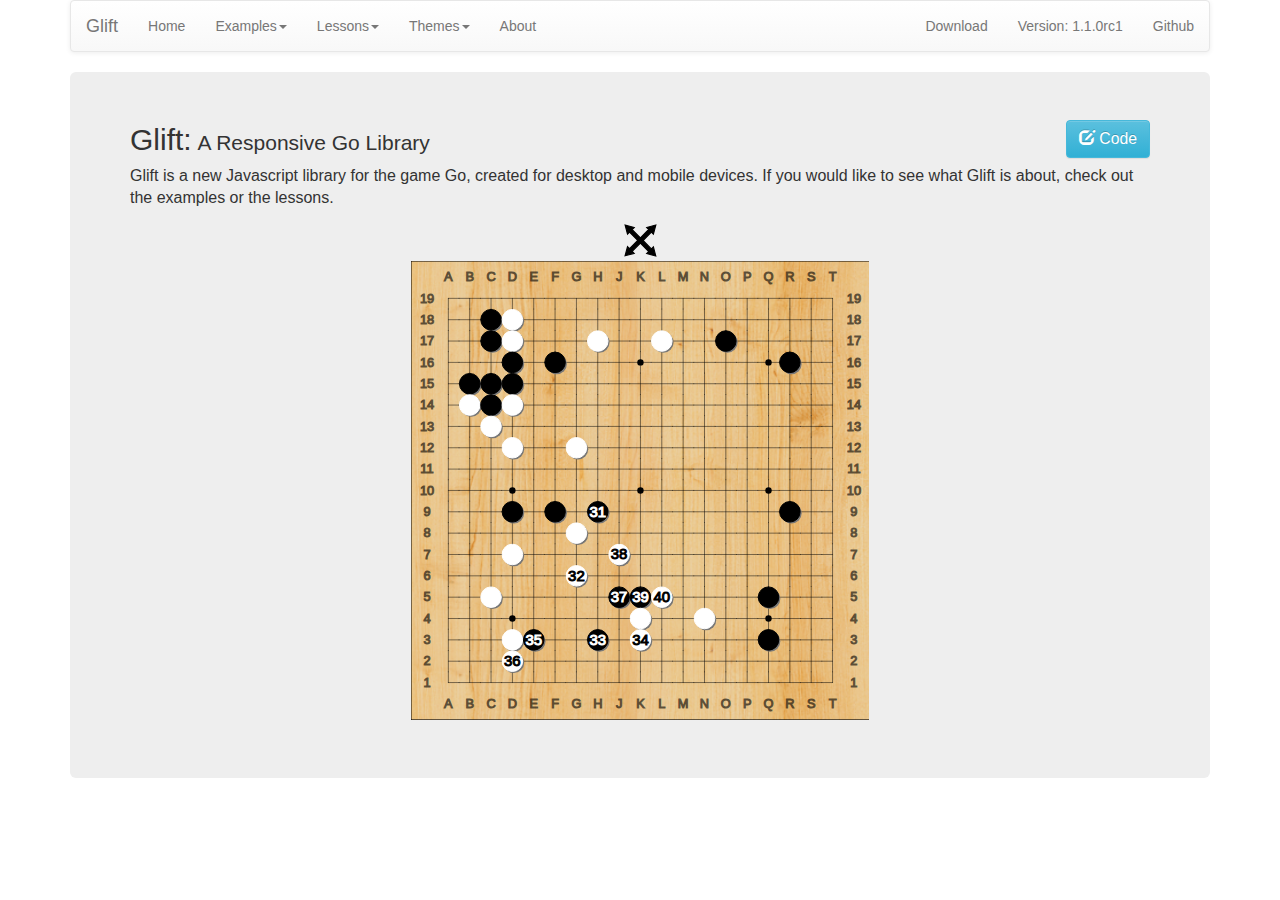
<file: index.html>
<!DOCTYPE html>
<html lang="en">
  <head>
    <meta charset="utf-8">
    <meta name="viewport" content="width=device-width, initial-scale=1.0">
    <meta name="description" content="Glift Web">
    <meta name="author" content="Kashomon">
    <!-- <link rel="shortcut icon" href="../../assets/ico/favicon.png"> -->
    <title>Glift</title>
    <!-- Bootstrap core CSS -->
    <link href="libs/bootstrap3/dist/css/bootstrap-theme.min.css" rel="stylesheet">
    <link href="libs/bootstrap3/dist/css/bootstrap.min.css" rel="stylesheet">
    <link href="base.css" rel="stylesheet">
    <!-- Custom styles for this template -->
    <!-- HTML5 shim and Respond.js IE8 support of HTML5 elements and media queries -->
    <!--[if lt IE 9]>
      <script src="libs/bootstrap3/assets/js/html5shiv.js"></script>
      <script src="libs/bootstrap3/assets/js/respond.min.js"></script>
    <![endif]-->

    <script>
      // Google analytics goo.
      (function(i,s,o,g,r,a,m){i['GoogleAnalyticsObject']=r;i[r]=i[r]||function(){
      (i[r].q=i[r].q||[]).push(arguments)},i[r].l=1*new Date();a=s.createElement(o),
      m=s.getElementsByTagName(o)[0];a.async=1;a.src=g;m.parentNode.insertBefore(a,m)
      })(window,document,'script','//www.google-analytics.com/analytics.js','ga');
      ga('create', 'UA-52148412-1', 'gliftgo.com');
      ga('send', 'pageview');
    </script>
  </head>

  <body>
    <div class="container">
      <!-- Static navbar -->
      <div class="navbar navbar-default">
        <div class="navbar-header">
          <button type="button" class="navbar-toggle" data-toggle="collapse" data-target=".navbar-collapse">
            <span class="icon-bar"></span>
            <span class="icon-bar"></span>
            <span class="icon-bar"></span>
          </button>
          <a class="navbar-brand" href="#">Glift</a>
        </div>
        <div class="navbar-collapse collapse">
          <ul class="nav navbar-nav">
            <li><a href="#Home">Home</a></li>

            <li class="dropdown dropdown-btn">
              <a href="#" class="dropdown-toggle" data-toggle="dropdown">Examples<b class="caret"></b></a>
              <ul class="dropdown-menu">
                <li><a href="#Kogos">Kogos Joseki Dictionary</a></li>
                <li><a href="#GameEx">Commented Game [via GoGameGuru]</a></li>
                <li><a href="#MarksEx">Marks</a></li>
                <li><a href="#ProblemEx">Problem Example 1</a></li>
                <li><a href="#ProblemEx2">Problem Example 2</a></li>
                <li><a href="#MultiChoiceProblem">Multiple Choice Problem</a></li>
                <li><a href="#BoardCoordsEx">Board Coordinate Labeling</a></li>
                <li><a href="#BoardEditorEx">Board Editor (Work in Progress)</a></li>
              </ul>
            </li>

            <li class="dropdown dropdown-btn">
              <a href="#" class="dropdown-toggle" data-toggle="dropdown">Lessons<b class="caret"></b></a>
              <ul class="dropdown-menu">
                <li><a href="#TMLesson">Trick Move Lesson</a></li>
                <li><a href="#GGGLesson">GoGameGuru's Dealing with 5-4 Openings</a></li>
                <li><a href="#NSLesson">Nick Sibicky's Good Shape Workshop</a></li>
                <li><a href="#YounggilLesson">A Lesson with Younggil</a></li>
              </ul>
            </li>

            <li class="dropdown dropdown-btn">
              <a href="#" class="dropdown-toggle" data-toggle="dropdown">Themes<b class="caret"></b></a>
              <ul class="dropdown-menu">
                <li><a href="#DefaultTheme">Default</a></li>
                <li><a href="#DepthTheme">Depth</a></li>
                <li><a href="#DepthBackgroundTheme">Depth+Background</a></li>
                <li><a href="#TranspTheme">Transparent</a></li>
                <li><a href="#TextbookTheme">Textbook</a></li>
                <li><a href="#ColorfulTheme">Colorful</a></li>
                <li><a href="#MoodyTheme">Moody</a></li>
              </ul>
            </li>

            <li><a data-toggle="modal" href="#AboutModal">About</a></li>
          </ul>
          <ul class="nav navbar-nav navbar-right">
            <li><a href='https://github.com/Kashomon/glift/releases/latest'>Download</a></li>
            <li><a href='#GliftVersion' id='GliftVersion'>Version: 0.0.0</a></li>
            <li><a href="https://github.com/Kashomon/glift">Github</a></li>
          </ul>
        </div><!--/.nav-collapse -->
      </div>

      <!-- Main component for a primary marketing message or call to action -->
      <div class="jumbotron">
        <div class=topcontainer>
          <h2 class='zinline'>Glift:</h2>
          <div class='zinline'> A Responsive Go Library </div>
          <div class='zinline'>
            <button type="button" class="btn btn-info fl-right" id='code-button' data-toggle="modal" data-target="#code-modal">
            <span class="glyphicon glyphicon-edit"></span> Code</button>
          </div>
        </div>
        <!-- Code Modal -->
        <div class="modal fade" id="code-modal" tabindex="-1" role="dialog" aria-labelledby="CodeModal" aria-hidden="true">
          <div class="modal-dialog">
            <div class="modal-content">
              <div class="modal-header">
                <button type="button" class="close" data-dismiss="modal" aria-hidden="true">&times;</button>
                <h4 class="modal-title" id="myModalLabel">Javascript for Current Display</h4>
              </div>
              <div class="modal-body">
                <!-- Code is put into the code container with JQuery in web_goo -->
                <pre id="code-container">
                </pre>
              </div>
              <div class="modal-footer">
                <button type="button" class="btn btn-default" data-dismiss="modal">Close</button>
              </div>
            </div><!-- /.modal-content -->
          </div><!-- /.modal-dialog -->
        </div><!-- /.modal -->
        <div id='extra_content'></div>
        <div id='glift_display1'></div>
        <p>
          <!-- <a class="btn btn-lg btn-primary" href="../../components/#navbar">View navbar docs &raquo;</a> -->
        </p>
      </div>
    </div> <!-- /container -->

    <!-- Modal -->
    <div class="modal fade" id="AboutModal" tabindex="-1" role="dialog" aria-labelledby="myModalLabel" aria-hidden="true">
      <div class="modal-dialog">
        <div class="modal-content">
          <div class="modal-header">
            <button type="button" class="close" data-dismiss="modal" aria-hidden="true">&times;</button>
            <h3 class="modal-title">Glift</h3>
            <h4 class="modal-title">The Lightweight Go Frontend</h4>
          </div>
          <div class="modal-body">
            <p> I have always had dreams of building a website dedicated to the
            study and practice of Go.  But before that could happen, I believed
            the web needed a modern Javascript client.

            <p> Glift is my attempt to solve this problem.  From the beginning,
            it was designed to be:

            <p><em>Testable.</em> Software needs unit-testing to remain maintainable.

            <p><em>Responsive.</em> In other words, resizeable.  Glift should
            be able to create Go boards that work well for mobile as well as
            desktop.

            <p><em>Programmable.</em> I want developers (including me!) to be
            able to use this to build quality Go applications.

            <p> Glift is pure javascript, requiring no dependencies, and uses
            SVG and CSS for all the rendering to create the Go boards.  The
            library is minified using Google's Closure compiler and tested with
            QUnit. Glift is licensed under the MIT License.

            <p> This project is dedicated to Bill Schubert, Fritz Balwit,
            Jeremy Nelson, Peter Freedman, Paul Barchilon, Andrew Jackson, and
            to all the other awesome Go people I've had the pleasure of
            interacting with over the years. Special thanks to Nick Sibicky and
            David Ormerod for the content I used in my lessons.

            <!-- TODO(kashomon): Remove this br hack with some proper css -->
            <br><br>
            <p> Yours,
            <p> Josh Hoak
          </div>
          <div class="modal-footer">
            <button type="button" class="btn btn-default" data-dismiss="modal">Close</button>
          </div>
        </div><!-- /.modal-content -->
      </div><!-- /.modal-dialog -->
    </div><!-- /.modal -->

    <!-- Bootstrap core JavaScript
    ================================================== -->
    <!-- Placed at the end of th document so the pages load faster -->
    <script src="libs/jquery-1.10.2.min.js"></script>
    <script src="libs/bootstrap3/dist/js/bootstrap.min.js"></script>
    <script src="testdata/sgfs.js"></script>
    <script src="testdata/gogameguru_commentary.js"></script>
    <script src="libs/glift.min.js"></script>
    <script src="web_goo.js"></script>
  </body>
</html>
</file>
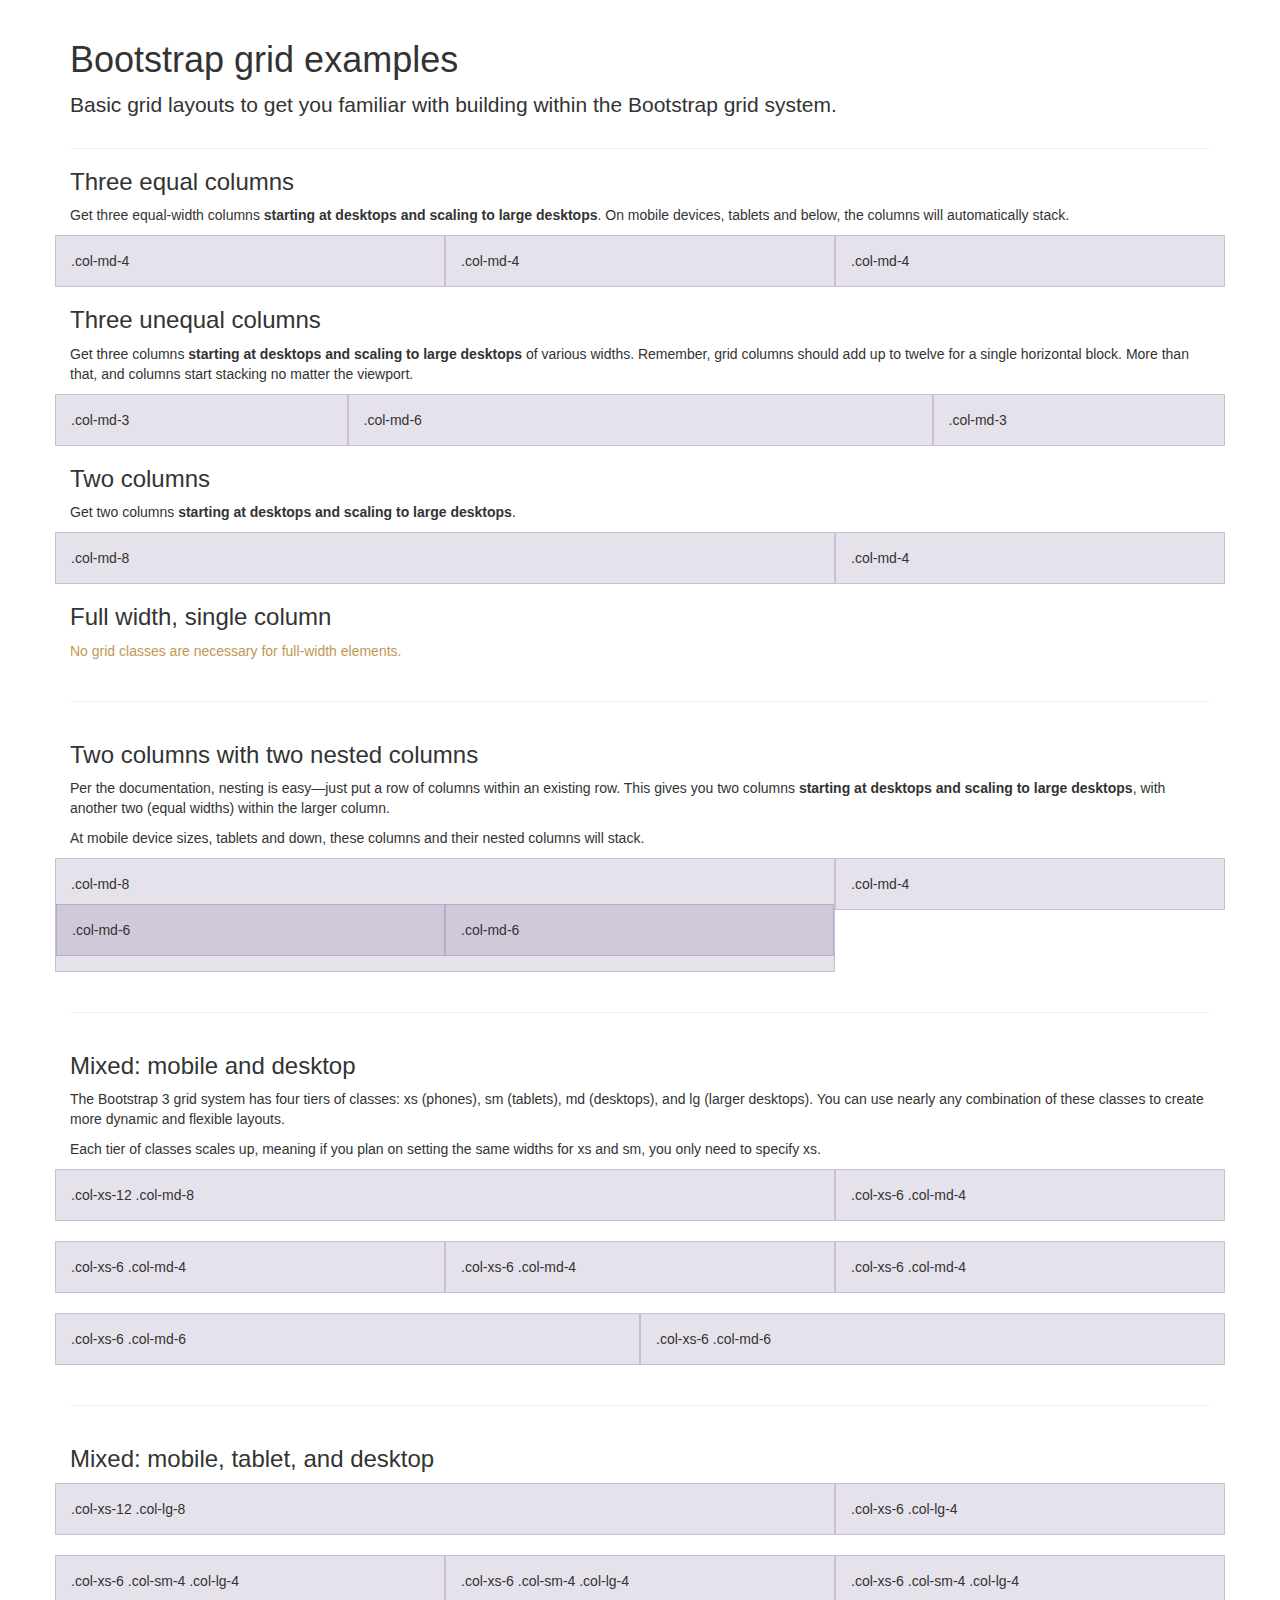
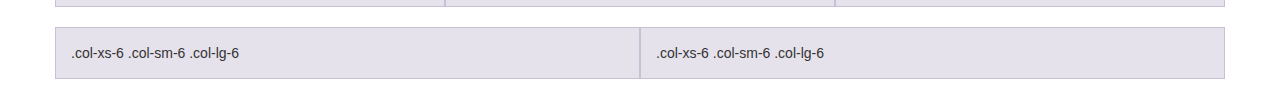
<file: libs/bootstrap3/examples/grid/index.html>
<!DOCTYPE html>
<html lang="en">
  <head>
    <meta charset="utf-8">
    <meta name="viewport" content="width=device-width, initial-scale=1.0">
    <meta name="description" content="">
    <meta name="author" content="">
    <link rel="shortcut icon" href="../../assets/ico/favicon.png">

    <title>Grid Template for Bootstrap</title>

    <!-- Bootstrap core CSS -->
    <link href="../../dist/css/bootstrap.css" rel="stylesheet">

    <!-- Custom styles for this template -->
    <link href="grid.css" rel="stylesheet">

    <!-- HTML5 shim and Respond.js IE8 support of HTML5 elements and media queries -->
    <!--[if lt IE 9]>
      <script src="../../assets/js/html5shiv.js"></script>
      <script src="../../assets/js/respond.min.js"></script>
    <![endif]-->
  </head>

  <body>
    <div class="container">

      <div class="page-header">
        <h1>Bootstrap grid examples</h1>
        <p class="lead">Basic grid layouts to get you familiar with building within the Bootstrap grid system.</p>
      </div>

      <h3>Three equal columns</h3>
      <p>Get three equal-width columns <strong>starting at desktops and scaling to large desktops</strong>. On mobile devices, tablets and below, the columns will automatically stack.</p>
      <div class="row">
        <div class="col-md-4">.col-md-4</div>
        <div class="col-md-4">.col-md-4</div>
        <div class="col-md-4">.col-md-4</div>
      </div>

      <h3>Three unequal columns</h3>
      <p>Get three columns <strong>starting at desktops and scaling to large desktops</strong> of various widths. Remember, grid columns should add up to twelve for a single horizontal block. More than that, and columns start stacking no matter the viewport.</p>
      <div class="row">
        <div class="col-md-3">.col-md-3</div>
        <div class="col-md-6">.col-md-6</div>
        <div class="col-md-3">.col-md-3</div>
      </div>

      <h3>Two columns</h3>
      <p>Get two columns <strong>starting at desktops and scaling to large desktops</strong>.</p>
      <div class="row">
        <div class="col-md-8">.col-md-8</div>
        <div class="col-md-4">.col-md-4</div>
      </div>

      <h3>Full width, single column</h3>
      <p class="text-warning">No grid classes are necessary for full-width elements.</p>

      <hr>

      <h3>Two columns with two nested columns</h3>
      <p>Per the documentation, nesting is easy—just put a row of columns within an existing row. This gives you two columns <strong>starting at desktops and scaling to large desktops</strong>, with another two (equal widths) within the larger column.</p>
      <p>At mobile device sizes, tablets and down, these columns and their nested columns will stack.</p>
      <div class="row">
        <div class="col-md-8">
          .col-md-8
          <div class="row">
            <div class="col-md-6">.col-md-6</div>
            <div class="col-md-6">.col-md-6</div>
          </div>
        </div>
        <div class="col-md-4">.col-md-4</div>
      </div>

      <hr>

      <h3>Mixed: mobile and desktop</h3>
      <p>The Bootstrap 3 grid system has four tiers of classes: xs (phones), sm (tablets), md (desktops), and lg (larger desktops). You can use nearly any combination of these classes to create more dynamic and flexible layouts.</p>
      <p>Each tier of classes scales up, meaning if you plan on setting the same widths for xs and sm, you only need to specify xs.</p>
      <div class="row">
        <div class="col-xs-12 col-md-8">.col-xs-12 .col-md-8</div>
        <div class="col-xs-6 col-md-4">.col-xs-6 .col-md-4</div>
      </div>
      <div class="row">
        <div class="col-xs-6 col-md-4">.col-xs-6 .col-md-4</div>
        <div class="col-xs-6 col-md-4">.col-xs-6 .col-md-4</div>
        <div class="col-xs-6 col-md-4">.col-xs-6 .col-md-4</div>
      </div>
      <div class="row">
        <div class="col-xs-6 col-md-6">.col-xs-6 .col-md-6</div>
        <div class="col-xs-6 col-md-6">.col-xs-6 .col-md-6</div>
      </div>

      <hr>

      <h3>Mixed: mobile, tablet, and desktop</h3>
      <p></p>
      <div class="row">
        <div class="col-xs-12 col-sm-8 col-lg-8">.col-xs-12 .col-lg-8</div>
        <div class="col-xs-6 col-sm-4 col-lg-4">.col-xs-6 .col-lg-4</div>
      </div>
      <div class="row">
        <div class="col-xs-6 col-sm-4 col-lg-4">.col-xs-6 .col-sm-4 .col-lg-4</div>
        <div class="col-xs-6 col-sm-4 col-lg-4">.col-xs-6 .col-sm-4 .col-lg-4</div>
        <div class="col-xs-6 col-sm-4 col-lg-4">.col-xs-6 .col-sm-4 .col-lg-4</div>
      </div>
      <div class="row">
        <div class="col-xs-6 col-sm-6 col-lg-6">.col-xs-6 .col-sm-6 .col-lg-6</div>
        <div class="col-xs-6 col-sm-6 col-lg-6">.col-xs-6 .col-sm-6 .col-lg-6</div>
      </div>

    </div> <!-- /container -->


    <!-- Bootstrap core JavaScript
    ================================================== -->
    <!-- Placed at the end of the document so the pages load faster -->
  </body>
</html>
</file>
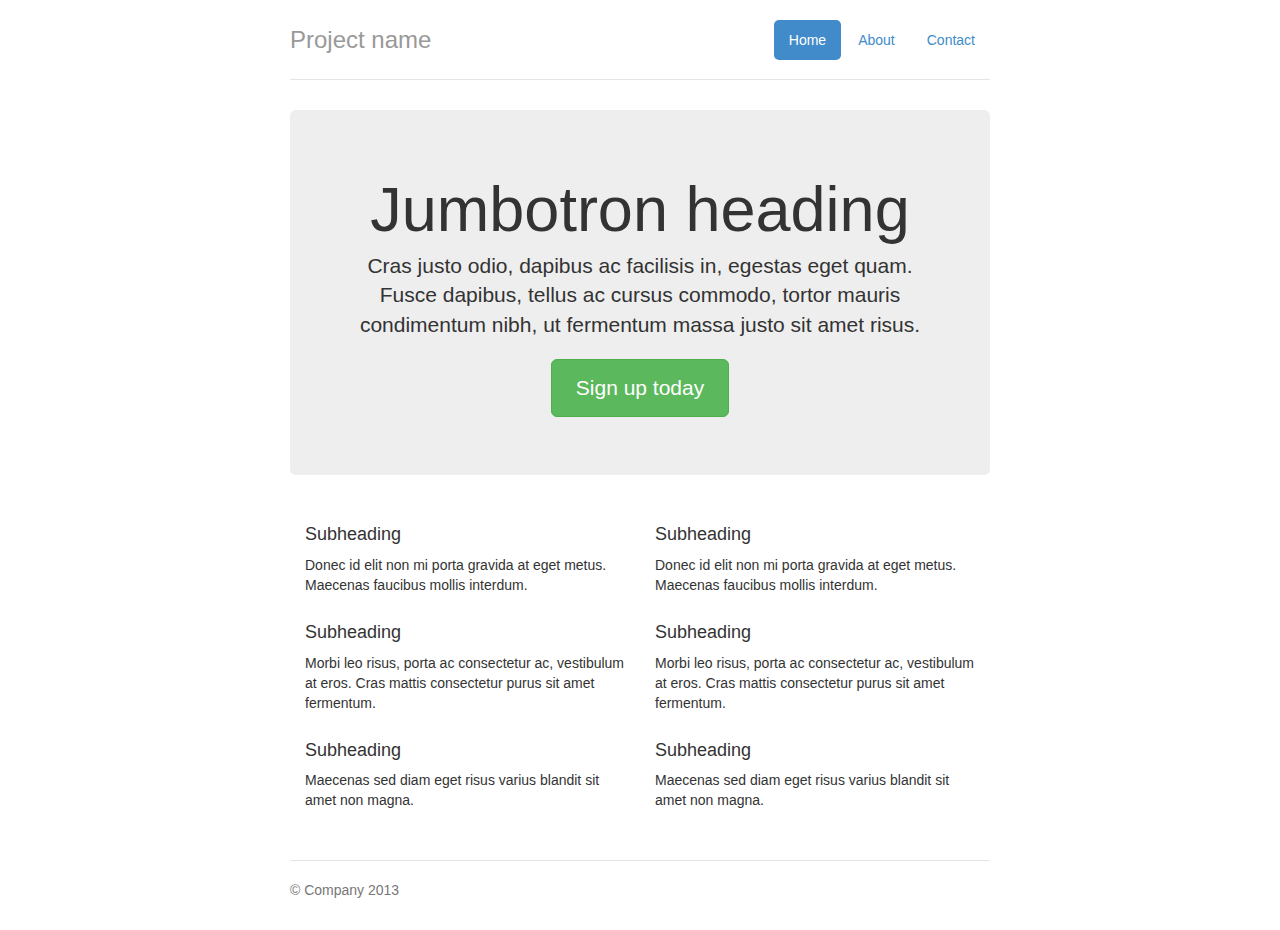
<file: libs/bootstrap3/examples/jumbotron-narrow/index.html>
<!DOCTYPE html>
<html lang="en">
  <head>
    <meta charset="utf-8">
    <meta name="viewport" content="width=device-width, initial-scale=1.0">
    <meta name="description" content="">
    <meta name="author" content="">
    <link rel="shortcut icon" href="../../assets/ico/favicon.png">

    <title>Narrow Jumbotron Template for Bootstrap</title>

    <!-- Bootstrap core CSS -->
    <link href="../../dist/css/bootstrap.css" rel="stylesheet">

    <!-- Custom styles for this template -->
    <link href="jumbotron-narrow.css" rel="stylesheet">

    <!-- HTML5 shim and Respond.js IE8 support of HTML5 elements and media queries -->
    <!--[if lt IE 9]>
      <script src="../../assets/js/html5shiv.js"></script>
      <script src="../../assets/js/respond.min.js"></script>
    <![endif]-->
  </head>

  <body>

    <div class="container">
      <div class="header">
        <ul class="nav nav-pills pull-right">
          <li class="active"><a href="#">Home</a></li>
          <li><a href="#">About</a></li>
          <li><a href="#">Contact</a></li>
        </ul>
        <h3 class="text-muted">Project name</h3>
      </div>

      <div class="jumbotron">
        <h1>Jumbotron heading</h1>
        <p class="lead">Cras justo odio, dapibus ac facilisis in, egestas eget quam. Fusce dapibus, tellus ac cursus commodo, tortor mauris condimentum nibh, ut fermentum massa justo sit amet risus.</p>
        <p><a class="btn btn-lg btn-success" href="#">Sign up today</a></p>
      </div>

      <div class="row marketing">
        <div class="col-lg-6">
          <h4>Subheading</h4>
          <p>Donec id elit non mi porta gravida at eget metus. Maecenas faucibus mollis interdum.</p>

          <h4>Subheading</h4>
          <p>Morbi leo risus, porta ac consectetur ac, vestibulum at eros. Cras mattis consectetur purus sit amet fermentum.</p>

          <h4>Subheading</h4>
          <p>Maecenas sed diam eget risus varius blandit sit amet non magna.</p>
        </div>

        <div class="col-lg-6">
          <h4>Subheading</h4>
          <p>Donec id elit non mi porta gravida at eget metus. Maecenas faucibus mollis interdum.</p>

          <h4>Subheading</h4>
          <p>Morbi leo risus, porta ac consectetur ac, vestibulum at eros. Cras mattis consectetur purus sit amet fermentum.</p>

          <h4>Subheading</h4>
          <p>Maecenas sed diam eget risus varius blandit sit amet non magna.</p>
        </div>
      </div>

      <div class="footer">
        <p>&copy; Company 2013</p>
      </div>

    </div> <!-- /container -->


    <!-- Bootstrap core JavaScript
    ================================================== -->
    <!-- Placed at the end of the document so the pages load faster -->
  </body>
</html>
</file>
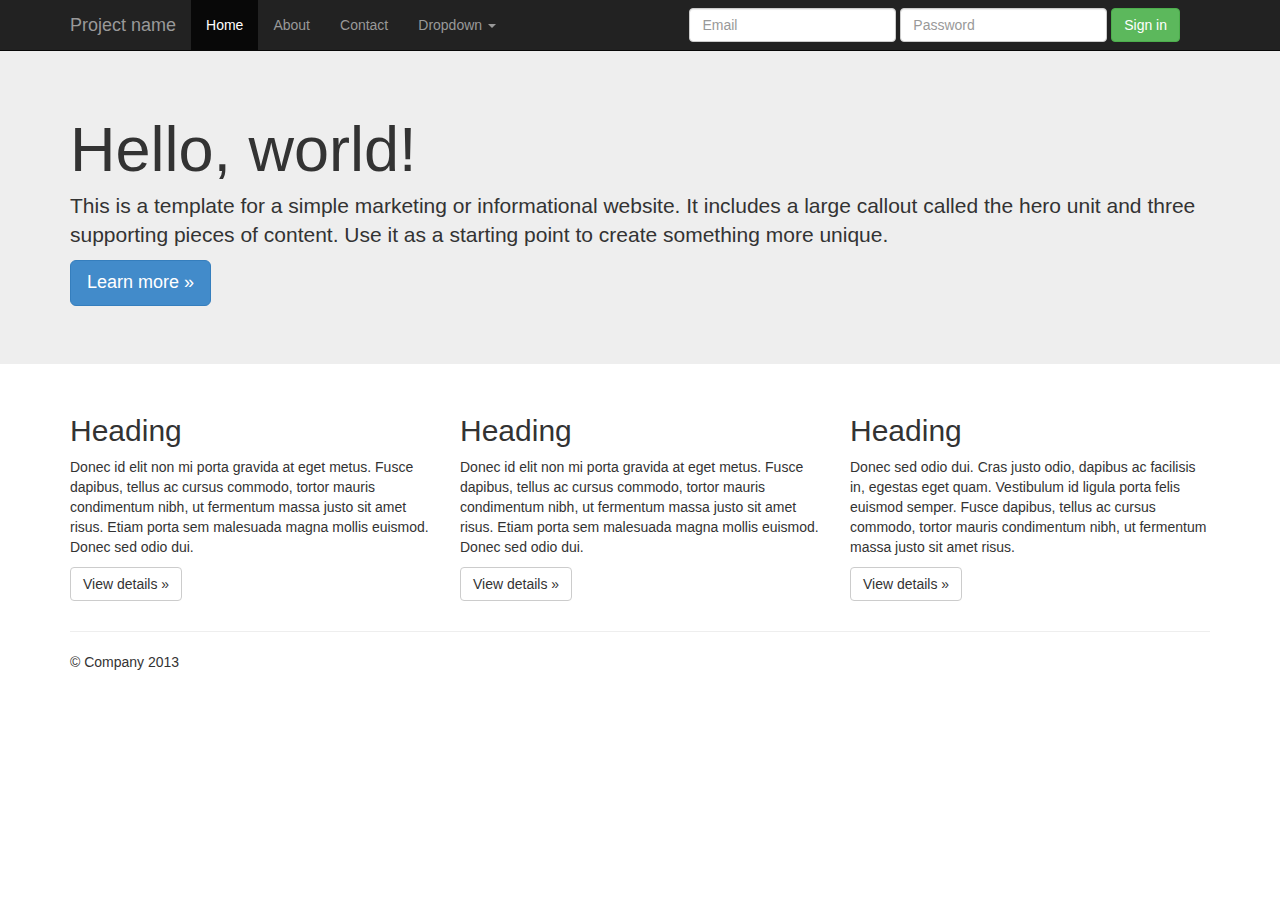
<file: libs/bootstrap3/examples/jumbotron/index.html>
<!DOCTYPE html>
<html lang="en">
  <head>
    <meta charset="utf-8">
    <meta name="viewport" content="width=device-width, initial-scale=1.0">
    <meta name="description" content="">
    <meta name="author" content="">
    <link rel="shortcut icon" href="../../assets/ico/favicon.png">

    <title>Jumbotron Template for Bootstrap</title>

    <!-- Bootstrap core CSS -->
    <link href="../../dist/css/bootstrap.css" rel="stylesheet">

    <!-- Custom styles for this template -->
    <link href="jumbotron.css" rel="stylesheet">

    <!-- HTML5 shim and Respond.js IE8 support of HTML5 elements and media queries -->
    <!--[if lt IE 9]>
      <script src="../../assets/js/html5shiv.js"></script>
      <script src="../../assets/js/respond.min.js"></script>
    <![endif]-->
  </head>

  <body>

    <div class="navbar navbar-inverse navbar-fixed-top">
      <div class="container">
        <div class="navbar-header">
          <button type="button" class="navbar-toggle" data-toggle="collapse" data-target=".navbar-collapse">
            <span class="icon-bar"></span>
            <span class="icon-bar"></span>
            <span class="icon-bar"></span>
          </button>
          <a class="navbar-brand" href="#">Project name</a>
        </div>
        <div class="navbar-collapse collapse">
          <ul class="nav navbar-nav">
            <li class="active"><a href="#">Home</a></li>
            <li><a href="#about">About</a></li>
            <li><a href="#contact">Contact</a></li>
            <li class="dropdown">
              <a href="#" class="dropdown-toggle" data-toggle="dropdown">Dropdown <b class="caret"></b></a>
              <ul class="dropdown-menu">
                <li><a href="#">Action</a></li>
                <li><a href="#">Another action</a></li>
                <li><a href="#">Something else here</a></li>
                <li class="divider"></li>
                <li class="dropdown-header">Nav header</li>
                <li><a href="#">Separated link</a></li>
                <li><a href="#">One more separated link</a></li>
              </ul>
            </li>
          </ul>
          <form class="navbar-form navbar-right">
            <div class="form-group">
              <input type="text" placeholder="Email" class="form-control">
            </div>
            <div class="form-group">
              <input type="password" placeholder="Password" class="form-control">
            </div>
            <button type="submit" class="btn btn-success">Sign in</button>
          </form>
        </div><!--/.navbar-collapse -->
      </div>
    </div>

    <!-- Main jumbotron for a primary marketing message or call to action -->
    <div class="jumbotron">
      <div class="container">
        <h1>Hello, world!</h1>
        <p>This is a template for a simple marketing or informational website. It includes a large callout called the hero unit and three supporting pieces of content. Use it as a starting point to create something more unique.</p>
        <p><a class="btn btn-primary btn-lg">Learn more &raquo;</a></p>
      </div>
    </div>

    <div class="container">
      <!-- Example row of columns -->
      <div class="row">
        <div class="col-lg-4">
          <h2>Heading</h2>
          <p>Donec id elit non mi porta gravida at eget metus. Fusce dapibus, tellus ac cursus commodo, tortor mauris condimentum nibh, ut fermentum massa justo sit amet risus. Etiam porta sem malesuada magna mollis euismod. Donec sed odio dui. </p>
          <p><a class="btn btn-default" href="#">View details &raquo;</a></p>
        </div>
        <div class="col-lg-4">
          <h2>Heading</h2>
          <p>Donec id elit non mi porta gravida at eget metus. Fusce dapibus, tellus ac cursus commodo, tortor mauris condimentum nibh, ut fermentum massa justo sit amet risus. Etiam porta sem malesuada magna mollis euismod. Donec sed odio dui. </p>
          <p><a class="btn btn-default" href="#">View details &raquo;</a></p>
       </div>
        <div class="col-lg-4">
          <h2>Heading</h2>
          <p>Donec sed odio dui. Cras justo odio, dapibus ac facilisis in, egestas eget quam. Vestibulum id ligula porta felis euismod semper. Fusce dapibus, tellus ac cursus commodo, tortor mauris condimentum nibh, ut fermentum massa justo sit amet risus.</p>
          <p><a class="btn btn-default" href="#">View details &raquo;</a></p>
        </div>
      </div>

      <hr>

      <footer>
        <p>&copy; Company 2013</p>
      </footer>
    </div> <!-- /container -->


    <!-- Bootstrap core JavaScript
    ================================================== -->
    <!-- Placed at the end of the document so the pages load faster -->
    <script src="../../assets/js/jquery.js"></script>
    <script src="../../dist/js/bootstrap.min.js"></script>
  </body>
</html>
</file>
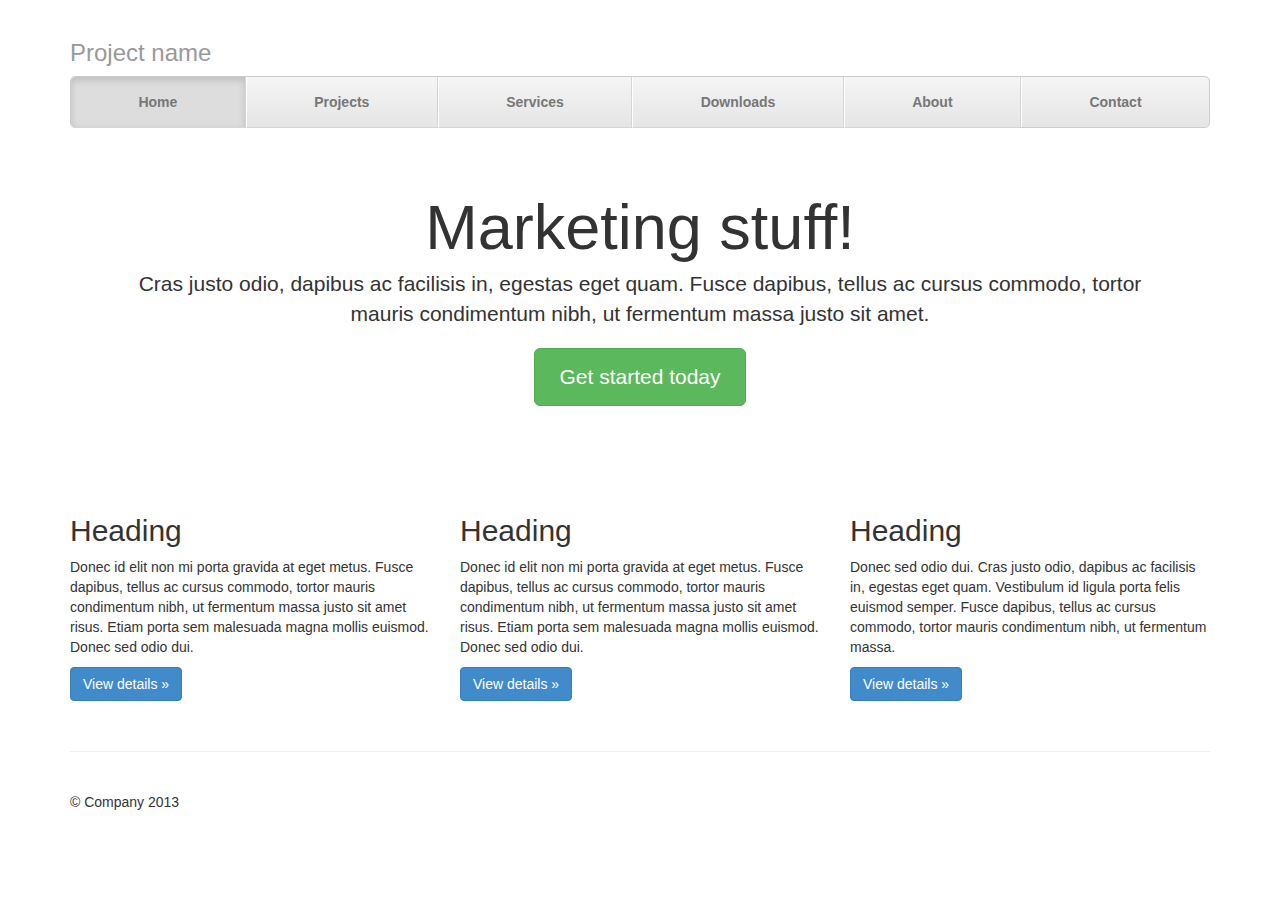
<file: libs/bootstrap3/examples/justified-nav/index.html>
<!DOCTYPE html>
<html lang="en">
  <head>
    <meta charset="utf-8">
    <meta name="viewport" content="width=device-width, initial-scale=1.0">
    <meta name="description" content="">
    <meta name="author" content="">
    <link rel="shortcut icon" href="../../assets/ico/favicon.png">

    <title>Justified Nav Template for Bootstrap</title>

    <!-- Bootstrap core CSS -->
    <link href="../../dist/css/bootstrap.css" rel="stylesheet">

    <!-- Custom styles for this template -->
    <link href="justified-nav.css" rel="stylesheet">

    <!-- HTML5 shim and Respond.js IE8 support of HTML5 elements and media queries -->
    <!--[if lt IE 9]>
      <script src="../../assets/js/html5shiv.js"></script>
      <script src="../../assets/js/respond.min.js"></script>
    <![endif]-->
  </head>

  <body>

    <div class="container">

      <div class="masthead">
        <h3 class="text-muted">Project name</h3>
        <ul class="nav nav-justified">
          <li class="active"><a href="#">Home</a></li>
          <li><a href="#">Projects</a></li>
          <li><a href="#">Services</a></li>
          <li><a href="#">Downloads</a></li>
          <li><a href="#">About</a></li>
          <li><a href="#">Contact</a></li>
        </ul>
      </div>

      <!-- Jumbotron -->
      <div class="jumbotron">
        <h1>Marketing stuff!</h1>
        <p class="lead">Cras justo odio, dapibus ac facilisis in, egestas eget quam. Fusce dapibus, tellus ac cursus commodo, tortor mauris condimentum nibh, ut fermentum massa justo sit amet.</p>
        <p><a class="btn btn-lg btn-success" href="#">Get started today</a></p>
      </div>

      <!-- Example row of columns -->
      <div class="row">
        <div class="col-lg-4">
          <h2>Heading</h2>
          <p>Donec id elit non mi porta gravida at eget metus. Fusce dapibus, tellus ac cursus commodo, tortor mauris condimentum nibh, ut fermentum massa justo sit amet risus. Etiam porta sem malesuada magna mollis euismod. Donec sed odio dui. </p>
          <p><a class="btn btn-primary" href="#">View details &raquo;</a></p>
        </div>
        <div class="col-lg-4">
          <h2>Heading</h2>
          <p>Donec id elit non mi porta gravida at eget metus. Fusce dapibus, tellus ac cursus commodo, tortor mauris condimentum nibh, ut fermentum massa justo sit amet risus. Etiam porta sem malesuada magna mollis euismod. Donec sed odio dui. </p>
          <p><a class="btn btn-primary" href="#">View details &raquo;</a></p>
       </div>
        <div class="col-lg-4">
          <h2>Heading</h2>
          <p>Donec sed odio dui. Cras justo odio, dapibus ac facilisis in, egestas eget quam. Vestibulum id ligula porta felis euismod semper. Fusce dapibus, tellus ac cursus commodo, tortor mauris condimentum nibh, ut fermentum massa.</p>
          <p><a class="btn btn-primary" href="#">View details &raquo;</a></p>
        </div>
      </div>

      <!-- Site footer -->
      <div class="footer">
        <p>&copy; Company 2013</p>
      </div>

    </div> <!-- /container -->


    <!-- Bootstrap core JavaScript
    ================================================== -->
    <!-- Placed at the end of the document so the pages load faster -->
  </body>
</html>
</file>
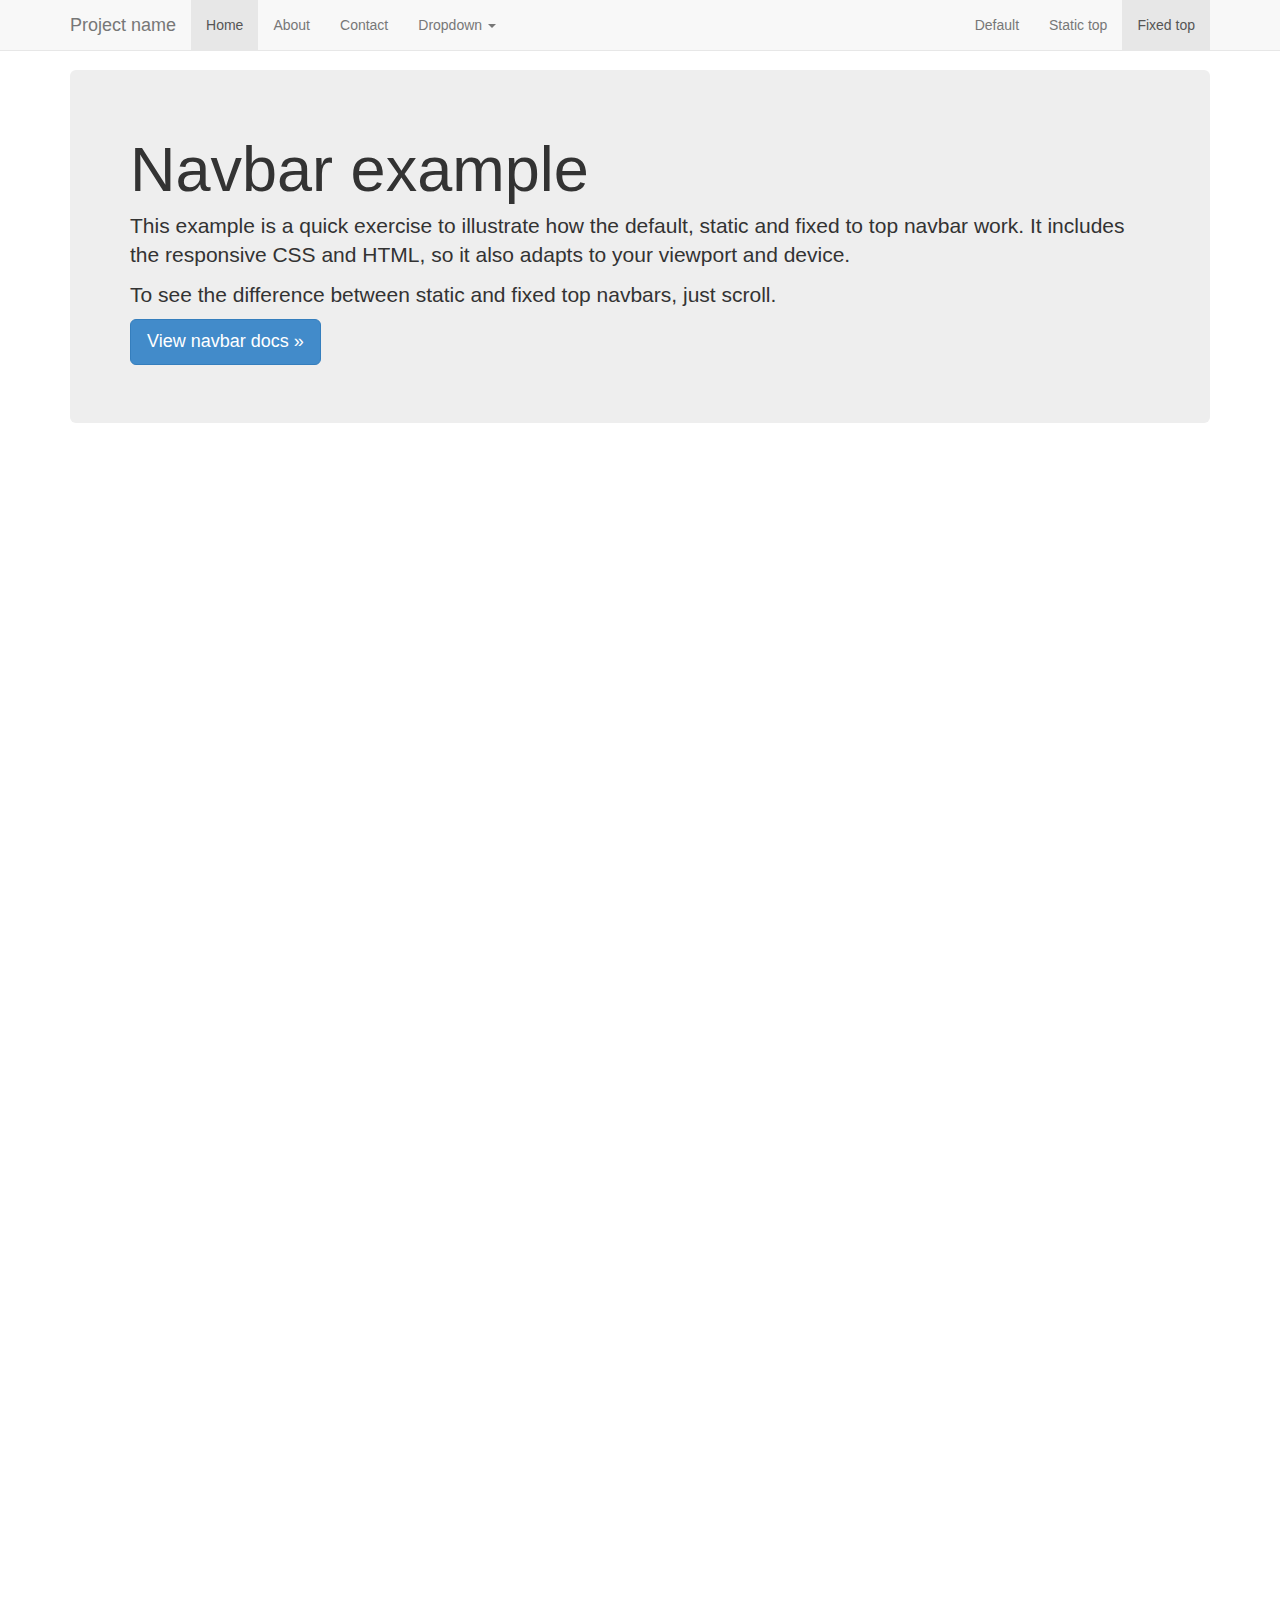
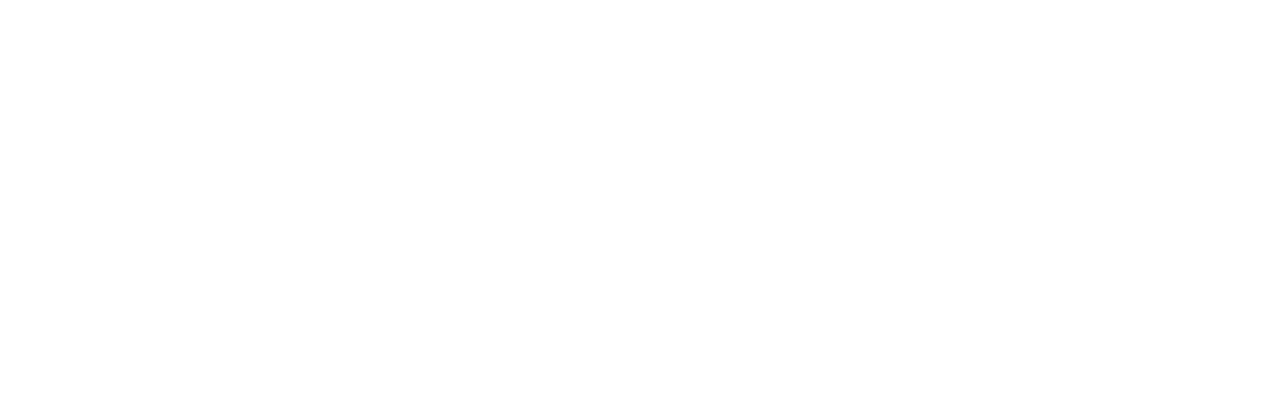
<file: libs/bootstrap3/examples/navbar-fixed-top/index.html>
<!DOCTYPE html>
<html lang="en">
  <head>
    <meta charset="utf-8">
    <meta name="viewport" content="width=device-width, initial-scale=1.0">
    <meta name="description" content="">
    <meta name="author" content="">
    <link rel="shortcut icon" href="../../assets/ico/favicon.png">

    <title>Fixed Top Navbar Example for Bootstrap</title>

    <!-- Bootstrap core CSS -->
    <link href="../../dist/css/bootstrap.css" rel="stylesheet">

    <!-- Custom styles for this template -->
    <link href="navbar-fixed-top.css" rel="stylesheet">

    <!-- HTML5 shim and Respond.js IE8 support of HTML5 elements and media queries -->
    <!--[if lt IE 9]>
      <script src="../../assets/js/html5shiv.js"></script>
      <script src="../../assets/js/respond.min.js"></script>
    <![endif]-->
  </head>

  <body>

    <!-- Fixed navbar -->
    <div class="navbar navbar-default navbar-fixed-top">
      <div class="container">
        <div class="navbar-header">
          <button type="button" class="navbar-toggle" data-toggle="collapse" data-target=".navbar-collapse">
            <span class="icon-bar"></span>
            <span class="icon-bar"></span>
            <span class="icon-bar"></span>
          </button>
          <a class="navbar-brand" href="#">Project name</a>
        </div>
        <div class="navbar-collapse collapse">
          <ul class="nav navbar-nav">
            <li class="active"><a href="#">Home</a></li>
            <li><a href="#about">About</a></li>
            <li><a href="#contact">Contact</a></li>
            <li class="dropdown">
              <a href="#" class="dropdown-toggle" data-toggle="dropdown">Dropdown <b class="caret"></b></a>
              <ul class="dropdown-menu">
                <li><a href="#">Action</a></li>
                <li><a href="#">Another action</a></li>
                <li><a href="#">Something else here</a></li>
                <li class="divider"></li>
                <li class="dropdown-header">Nav header</li>
                <li><a href="#">Separated link</a></li>
                <li><a href="#">One more separated link</a></li>
              </ul>
            </li>
          </ul>
          <ul class="nav navbar-nav navbar-right">
            <li><a href="../navbar/">Default</a></li>
            <li><a href="../navbar-static-top/">Static top</a></li>
            <li class="active"><a href="./">Fixed top</a></li>
          </ul>
        </div><!--/.nav-collapse -->
      </div>
    </div>

    <div class="container">

      <!-- Main component for a primary marketing message or call to action -->
      <div class="jumbotron">
        <h1>Navbar example</h1>
        <p>This example is a quick exercise to illustrate how the default, static and fixed to top navbar work. It includes the responsive CSS and HTML, so it also adapts to your viewport and device.</p>
        <p>To see the difference between static and fixed top navbars, just scroll.</p>
        <p>
          <a class="btn btn-lg btn-primary" href="../../components/#navbar">View navbar docs &raquo;</a>
        </p>
      </div>

    </div> <!-- /container -->


    <!-- Bootstrap core JavaScript
    ================================================== -->
    <!-- Placed at the end of the document so the pages load faster -->
    <script src="../../assets/js/jquery.js"></script>
    <script src="../../dist/js/bootstrap.min.js"></script>
  </body>
</html>
</file>
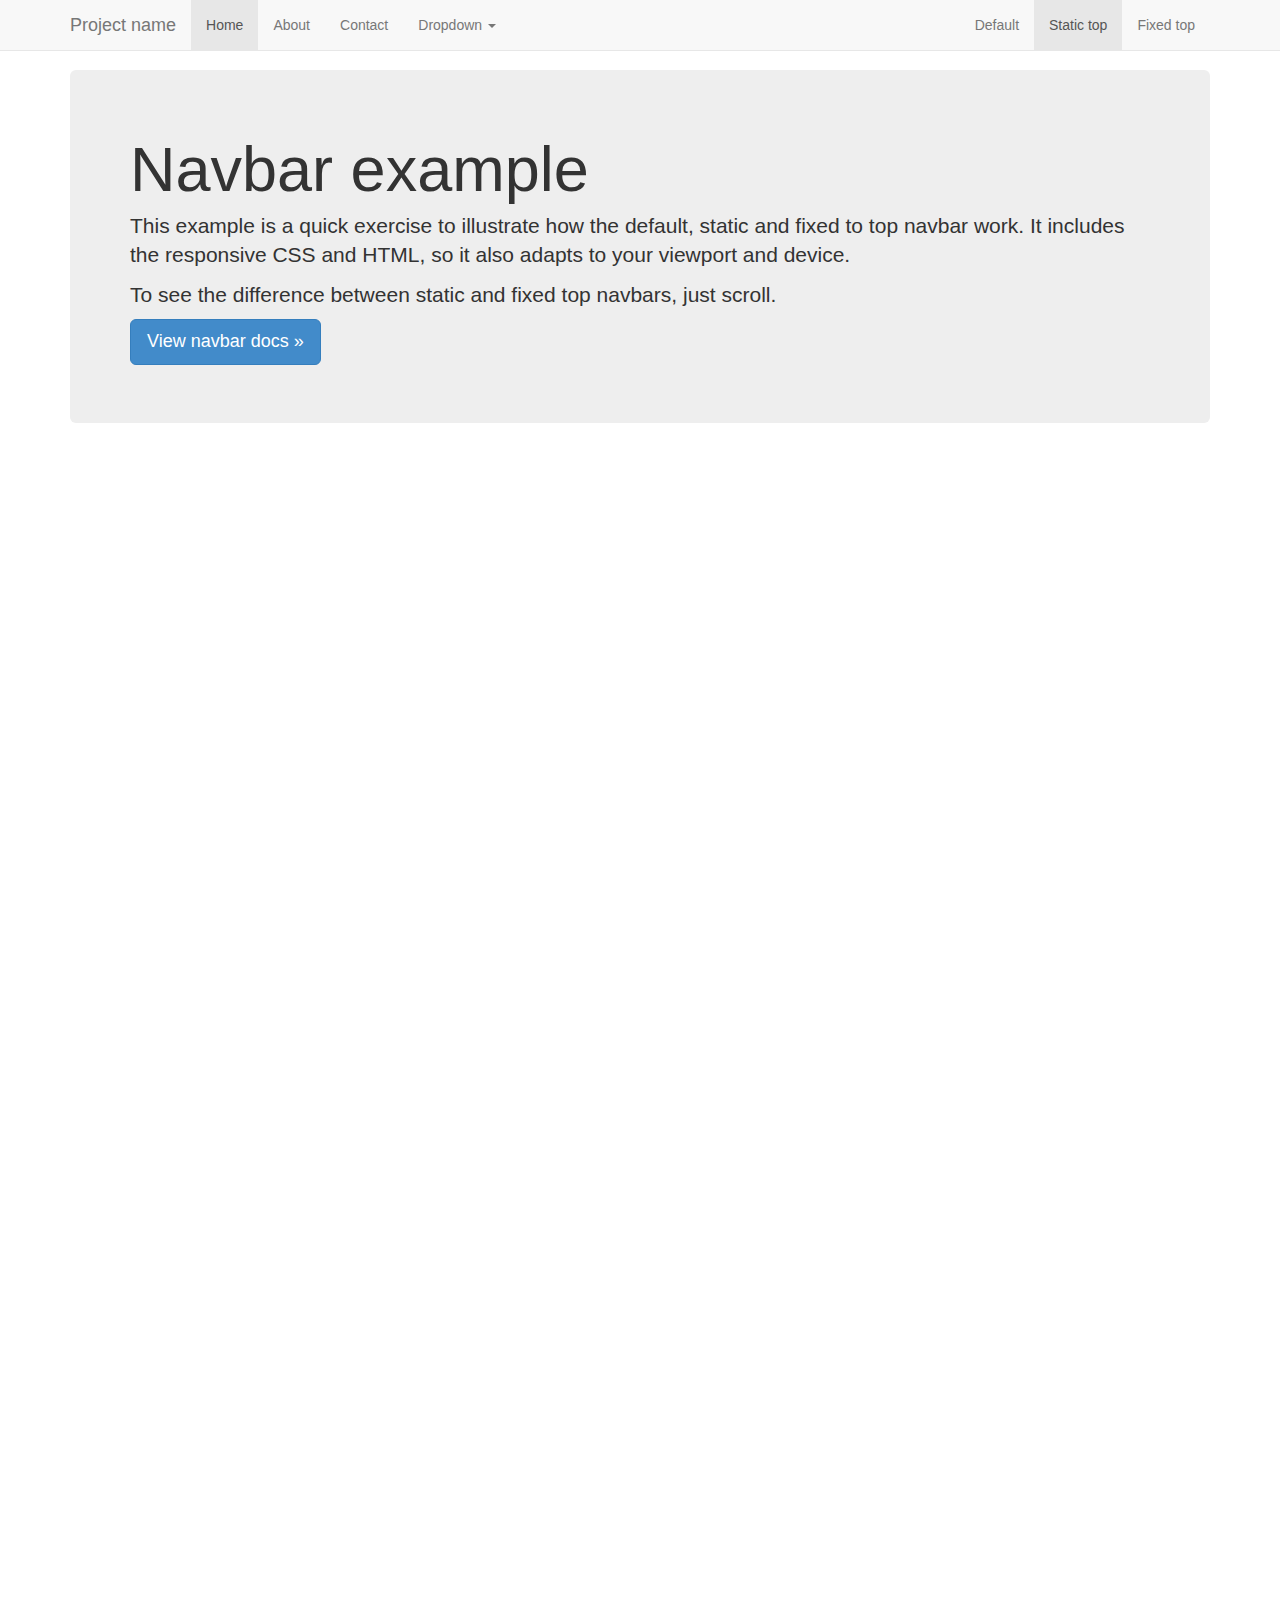
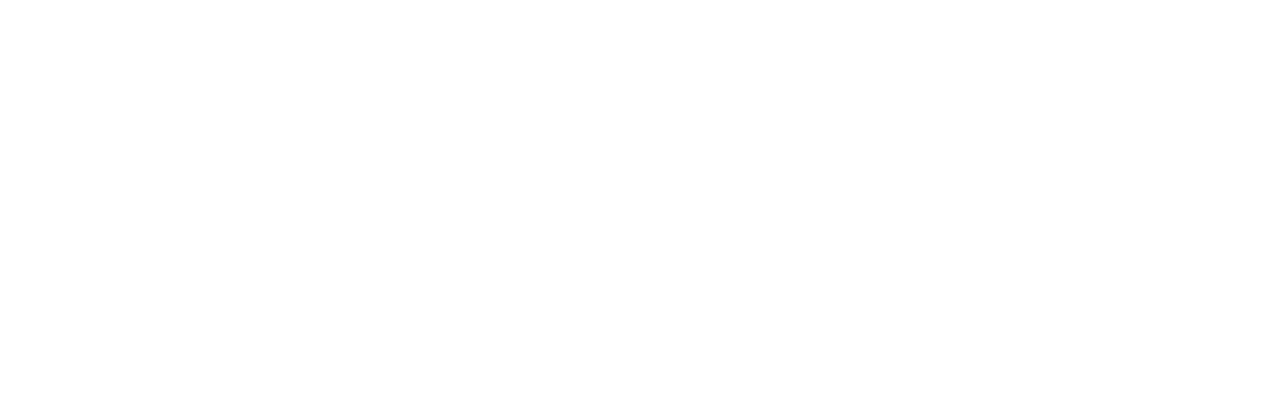
<file: libs/bootstrap3/examples/navbar-static-top/index.html>
<!DOCTYPE html>
<html lang="en">
  <head>
    <meta charset="utf-8">
    <meta name="viewport" content="width=device-width, initial-scale=1.0">
    <meta name="description" content="">
    <meta name="author" content="">
    <link rel="shortcut icon" href="../../assets/ico/favicon.png">

    <title>Static Top Navbar Example for Bootstrap</title>

    <!-- Bootstrap core CSS -->
    <link href="../../dist/css/bootstrap.css" rel="stylesheet">

    <!-- Custom styles for this template -->
    <link href="navbar-static-top.css" rel="stylesheet">

    <!-- HTML5 shim and Respond.js IE8 support of HTML5 elements and media queries -->
    <!--[if lt IE 9]>
      <script src="../../assets/js/html5shiv.js"></script>
      <script src="../../assets/js/respond.min.js"></script>
    <![endif]-->
  </head>

  <body>

    <!-- Static navbar -->
    <div class="navbar navbar-default navbar-static-top">
      <div class="container">
        <div class="navbar-header">
          <button type="button" class="navbar-toggle" data-toggle="collapse" data-target=".navbar-collapse">
            <span class="icon-bar"></span>
            <span class="icon-bar"></span>
            <span class="icon-bar"></span>
          </button>
          <a class="navbar-brand" href="#">Project name</a>
        </div>
        <div class="navbar-collapse collapse">
          <ul class="nav navbar-nav">
            <li class="active"><a href="#">Home</a></li>
            <li><a href="#about">About</a></li>
            <li><a href="#contact">Contact</a></li>
            <li class="dropdown">
              <a href="#" class="dropdown-toggle" data-toggle="dropdown">Dropdown <b class="caret"></b></a>
              <ul class="dropdown-menu">
                <li><a href="#">Action</a></li>
                <li><a href="#">Another action</a></li>
                <li><a href="#">Something else here</a></li>
                <li class="divider"></li>
                <li class="dropdown-header">Nav header</li>
                <li><a href="#">Separated link</a></li>
                <li><a href="#">One more separated link</a></li>
              </ul>
            </li>
          </ul>
          <ul class="nav navbar-nav navbar-right">
            <li><a href="../navbar/">Default</a></li>
            <li class="active"><a href="./">Static top</a></li>
            <li><a href="../navbar-fixed-top/">Fixed top</a></li>
          </ul>
        </div><!--/.nav-collapse -->
      </div>
    </div>


    <div class="container">

      <!-- Main component for a primary marketing message or call to action -->
      <div class="jumbotron">
        <h1>Navbar example</h1>
        <p>This example is a quick exercise to illustrate how the default, static and fixed to top navbar work. It includes the responsive CSS and HTML, so it also adapts to your viewport and device.</p>
        <p>To see the difference between static and fixed top navbars, just scroll.</p>
        <p>
          <a class="btn btn-lg btn-primary" href="../../components/#navbar">View navbar docs &raquo;</a>
        </p>
      </div>

    </div> <!-- /container -->


    <!-- Bootstrap core JavaScript
    ================================================== -->
    <!-- Placed at the end of the document so the pages load faster -->
    <script src="../../assets/js/jquery.js"></script>
    <script src="../../dist/js/bootstrap.min.js"></script>
  </body>
</html>
</file>
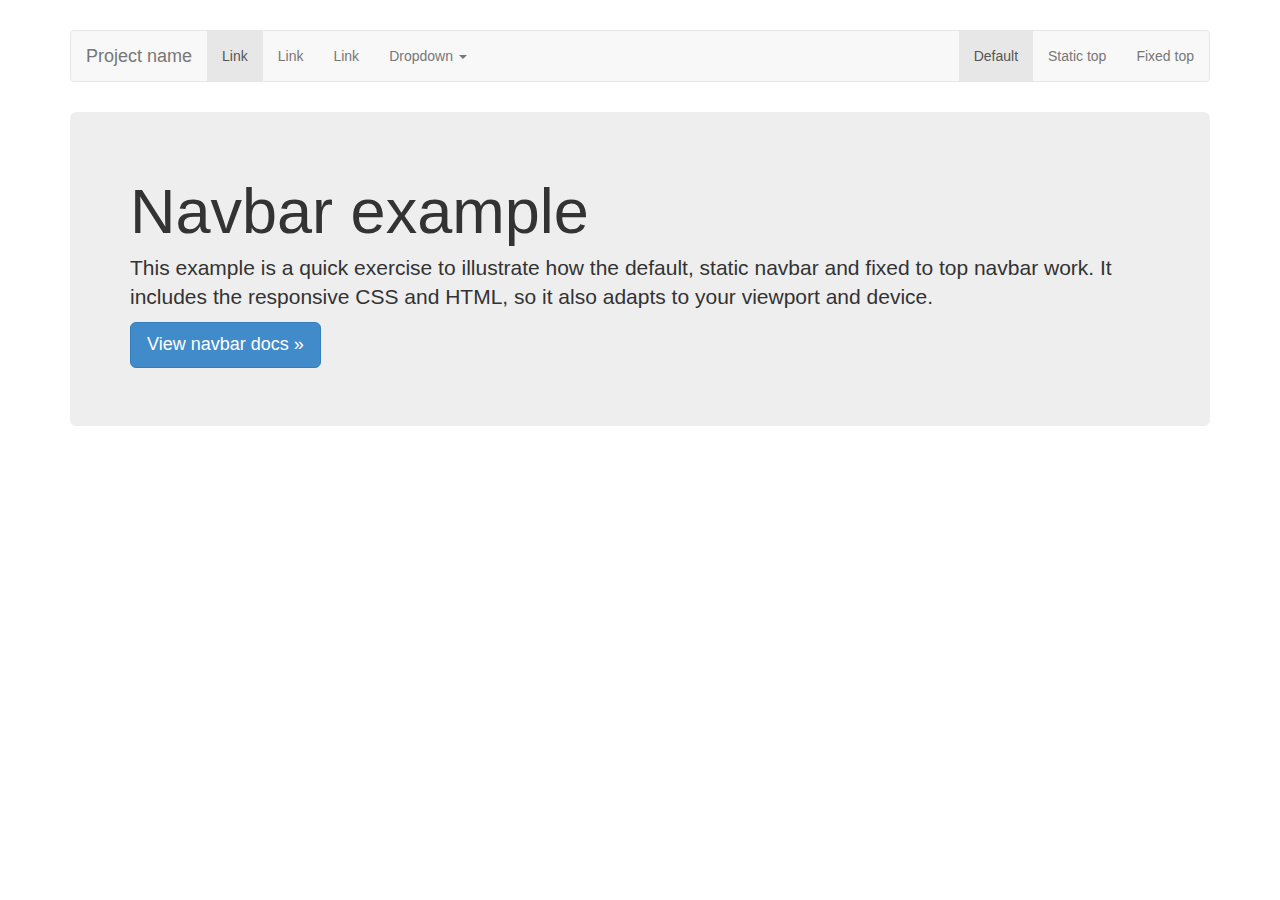
<file: libs/bootstrap3/examples/navbar/index.html>
<!DOCTYPE html>
<html lang="en">
  <head>
    <meta charset="utf-8">
    <meta name="viewport" content="width=device-width, initial-scale=1.0">
    <meta name="description" content="">
    <meta name="author" content="">
    <link rel="shortcut icon" href="../../assets/ico/favicon.png">

    <title>Navbar Template for Bootstrap</title>

    <!-- Bootstrap core CSS -->
    <link href="../../dist/css/bootstrap.css" rel="stylesheet">

    <!-- Custom styles for this template -->
    <link href="navbar.css" rel="stylesheet">

    <!-- HTML5 shim and Respond.js IE8 support of HTML5 elements and media queries -->
    <!--[if lt IE 9]>
      <script src="../../assets/js/html5shiv.js"></script>
      <script src="../../assets/js/respond.min.js"></script>
    <![endif]-->
  </head>

  <body>

    <div class="container">

      <!-- Static navbar -->
      <div class="navbar navbar-default">
        <div class="navbar-header">
          <button type="button" class="navbar-toggle" data-toggle="collapse" data-target=".navbar-collapse">
            <span class="icon-bar"></span>
            <span class="icon-bar"></span>
            <span class="icon-bar"></span>
          </button>
          <a class="navbar-brand" href="#">Project name</a>
        </div>
        <div class="navbar-collapse collapse">
          <ul class="nav navbar-nav">
            <li class="active"><a href="#">Link</a></li>
            <li><a href="#">Link</a></li>
            <li><a href="#">Link</a></li>
            <li class="dropdown">
              <a href="#" class="dropdown-toggle" data-toggle="dropdown">Dropdown <b class="caret"></b></a>
              <ul class="dropdown-menu">
                <li><a href="#">Action</a></li>
                <li><a href="#">Another action</a></li>
                <li><a href="#">Something else here</a></li>
                <li class="divider"></li>
                <li class="dropdown-header">Nav header</li>
                <li><a href="#">Separated link</a></li>
                <li><a href="#">One more separated link</a></li>
              </ul>
            </li>
          </ul>
          <ul class="nav navbar-nav navbar-right">
            <li class="active"><a href="./">Default</a></li>
            <li><a href="../navbar-static-top/">Static top</a></li>
            <li><a href="../navbar-fixed-top/">Fixed top</a></li>
          </ul>
        </div><!--/.nav-collapse -->
      </div>

      <!-- Main component for a primary marketing message or call to action -->
      <div class="jumbotron">
        <h1>Navbar example</h1>
        <p>This example is a quick exercise to illustrate how the default, static navbar and fixed to top navbar work. It includes the responsive CSS and HTML, so it also adapts to your viewport and device.</p>
        <p>
          <a class="btn btn-lg btn-primary" href="../../components/#navbar">View navbar docs &raquo;</a>
        </p>
      </div>

    </div> <!-- /container -->


    <!-- Bootstrap core JavaScript
    ================================================== -->
    <!-- Placed at the end of the document so the pages load faster -->
    <script src="../../assets/js/jquery.js"></script>
    <script src="../../dist/js/bootstrap.min.js"></script>
  </body>
</html>
</file>
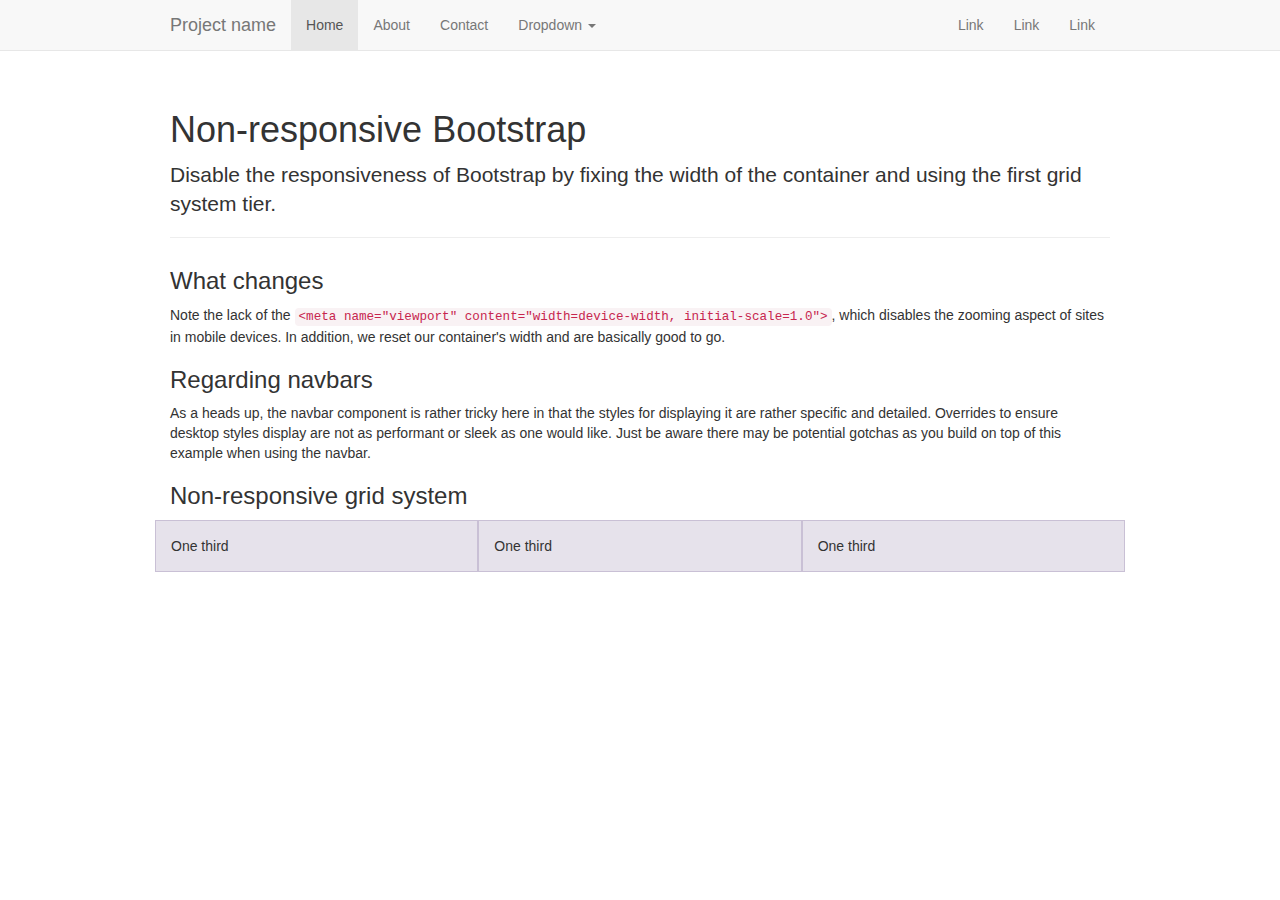
<file: libs/bootstrap3/examples/non-responsive/index.html>
<!DOCTYPE html>
<html lang="en">
  <head>
    <meta charset="utf-8">
    <meta name="description" content="">
    <meta name="author" content="">

    <!-- Note there is no responsive meta tag here -->

    <link rel="shortcut icon" href="../../assets/ico/favicon.png">

    <title>Non-responsive Template for Bootstrap</title>

    <!-- Bootstrap core CSS -->
    <link href="../../dist/css/bootstrap.css" rel="stylesheet">

    <!-- Custom styles for this template -->
    <link href="non-responsive.css" rel="stylesheet">

    <!-- HTML5 shim and Respond.js IE8 support of HTML5 elements and media queries -->
    <!--[if lt IE 9]>
      <script src="../../assets/js/html5shiv.js"></script>
      <script src="../../assets/js/respond.min.js"></script>
    <![endif]-->
  </head>

  <body>

    <!-- Fixed navbar -->
    <div class="navbar navbar-default navbar-fixed-top">
      <div class="container">
        <div class="navbar-header">
          <button type="button" class="navbar-toggle" data-toggle="collapse" data-target=".navbar-collapse">
            <span class="icon-bar"></span>
            <span class="icon-bar"></span>
            <span class="icon-bar"></span>
          </button>
          <a class="navbar-brand" href="#">Project name</a>
        </div>
        <div class="navbar-collapse collapse">
          <ul class="nav navbar-nav">
            <li class="active"><a href="#">Home</a></li>
            <li><a href="#about">About</a></li>
            <li><a href="#contact">Contact</a></li>
            <li class="dropdown">
              <a href="#" class="dropdown-toggle" data-toggle="dropdown">Dropdown <b class="caret"></b></a>
              <ul class="dropdown-menu">
                <li><a href="#">Action</a></li>
                <li><a href="#">Another action</a></li>
                <li><a href="#">Something else here</a></li>
                <li class="divider"></li>
                <li class="dropdown-header">Nav header</li>
                <li><a href="#">Separated link</a></li>
                <li><a href="#">One more separated link</a></li>
              </ul>
            </li>
          </ul>
          <ul class="nav navbar-nav navbar-right">
            <li><a href="#">Link</a></li>
            <li><a href="#">Link</a></li>
            <li><a href="#">Link</a></li>
          </ul>
        </div><!--/.nav-collapse -->
      </div>
    </div>

    <div class="container">

      <div class="page-header">
        <h1>Non-responsive Bootstrap</h1>
        <p class="lead">Disable the responsiveness of Bootstrap by fixing the width of the container and using the first grid system tier.</p>
      </div>

      <h3>What changes</h3>
      <p>Note the lack of the <code>&lt;meta name="viewport" content="width=device-width, initial-scale=1.0"&gt;</code>, which disables the zooming aspect of sites in mobile devices. In addition, we reset our container's width and are basically good to go.</p>

      <h3>Regarding navbars</h3>
      <p>As a heads up, the navbar component is rather tricky here in that the styles for displaying it are rather specific and detailed. Overrides to ensure desktop styles display are not as performant or sleek as one would like. Just be aware there may be potential gotchas as you build on top of this example when using the navbar.</p>

      <h3>Non-responsive grid system</h3>
      <div class="row">
        <div class="col-xs-4">One third</div>
        <div class="col-xs-4">One third</div>
        <div class="col-xs-4">One third</div>
      </div>

    </div> <!-- /container -->


    <!-- Bootstrap core JavaScript
    ================================================== -->
    <!-- Placed at the end of the document so the pages load faster -->
    <script src="../../assets/js/jquery.js"></script>
    <script src="../../dist/js/bootstrap.min.js"></script>
  </body>
</html>
</file>
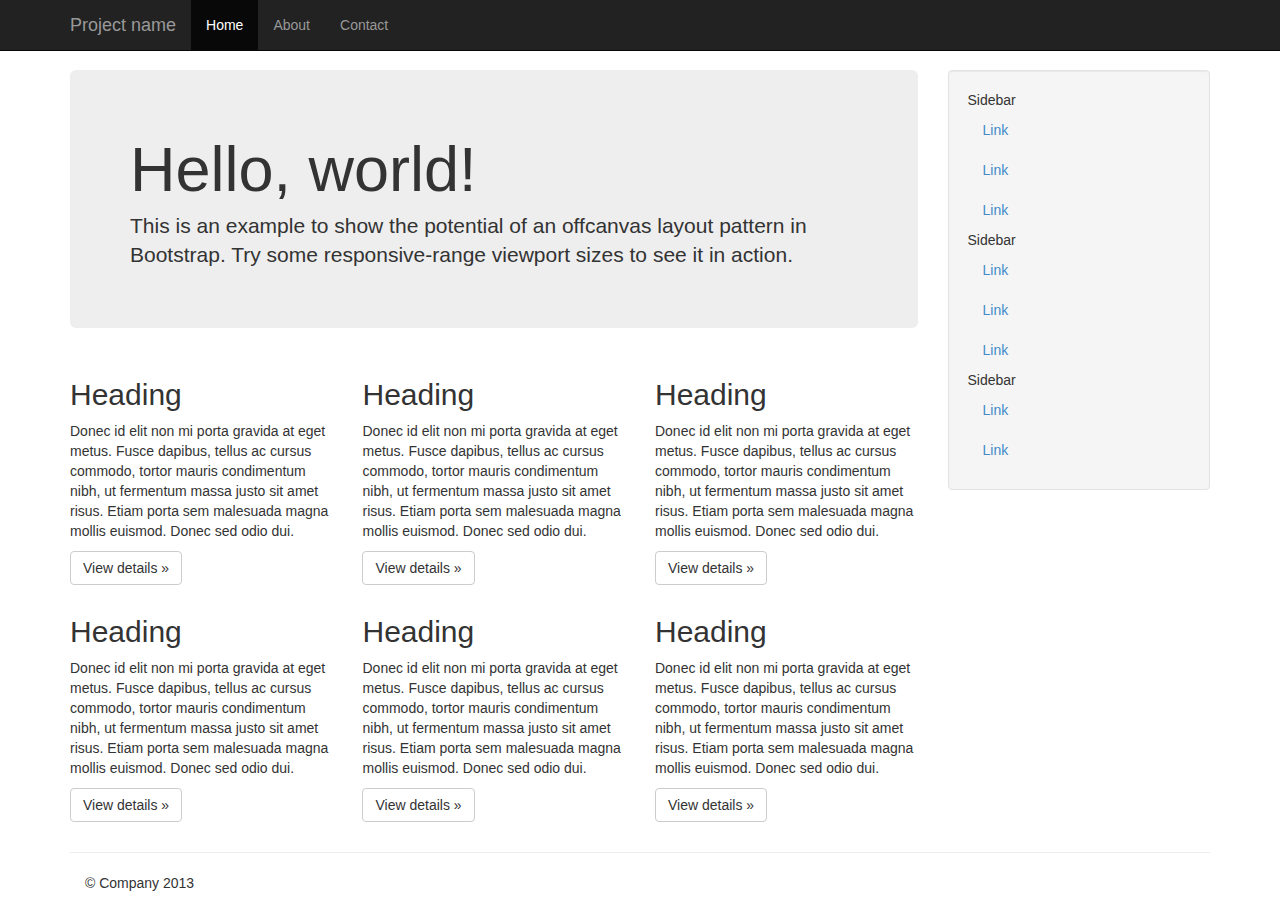
<file: libs/bootstrap3/examples/offcanvas/index.html>
<!DOCTYPE html>
<html lang="en">
  <head>
    <meta charset="utf-8">
    <meta name="viewport" content="width=device-width, initial-scale=1.0">
    <meta name="description" content="">
    <meta name="author" content="">
    <link rel="shortcut icon" href="../../assets/ico/favicon.png">

    <title>Off Canvas Template for Bootstrap</title>

    <!-- Bootstrap core CSS -->
    <link href="../../dist/css/bootstrap.min.css" rel="stylesheet">

    <!-- Custom styles for this template -->
    <link href="offcanvas.css" rel="stylesheet">

    <!-- HTML5 shim and Respond.js IE8 support of HTML5 elements and media queries -->
    <!--[if lt IE 9]>
      <script src="../../assets/js/html5shiv.js"></script>
      <script src="../../assets/js/respond.min.js"></script>
    <![endif]-->
  </head>

  <body>
    <div class="navbar navbar-fixed-top navbar-inverse" role="navigation">
      <div class="container">
        <div class="navbar-header">
          <button type="button" class="navbar-toggle" data-toggle="collapse" data-target=".navbar-collapse">
            <span class="icon-bar"></span>
            <span class="icon-bar"></span>
            <span class="icon-bar"></span>
          </button>
          <a class="navbar-brand" href="#">Project name</a>
        </div>
        <div class="collapse navbar-collapse">
          <ul class="nav navbar-nav">
            <li class="active"><a href="#">Home</a></li>
            <li><a href="#about">About</a></li>
            <li><a href="#contact">Contact</a></li>
          </ul>
        </div><!-- /.nav-collapse -->
      </div><!-- /.container -->
    </div><!-- /.navbar -->

    <div class="container">

      <div class="row row-offcanvas row-offcanvas-right">
        <div class="col-xs-12 col-sm-9">
          <p class="pull-right visible-xs">
            <button type="button" class="btn btn-primary btn-xs" data-toggle="offcanvas">Toggle nav</button>
          </p>
          <div class="jumbotron">
            <h1>Hello, world!</h1>
            <p>This is an example to show the potential of an offcanvas layout pattern in Bootstrap. Try some responsive-range viewport sizes to see it in action.</p>
          </div>
          <div class="row">
            <div class="col-6 col-sm-6 col-lg-4">
              <h2>Heading</h2>
              <p>Donec id elit non mi porta gravida at eget metus. Fusce dapibus, tellus ac cursus commodo, tortor mauris condimentum nibh, ut fermentum massa justo sit amet risus. Etiam porta sem malesuada magna mollis euismod. Donec sed odio dui. </p>
              <p><a class="btn btn-default" href="#">View details &raquo;</a></p>
            </div><!--/span-->
            <div class="col-6 col-sm-6 col-lg-4">
              <h2>Heading</h2>
              <p>Donec id elit non mi porta gravida at eget metus. Fusce dapibus, tellus ac cursus commodo, tortor mauris condimentum nibh, ut fermentum massa justo sit amet risus. Etiam porta sem malesuada magna mollis euismod. Donec sed odio dui. </p>
              <p><a class="btn btn-default" href="#">View details &raquo;</a></p>
            </div><!--/span-->
            <div class="col-6 col-sm-6 col-lg-4">
              <h2>Heading</h2>
              <p>Donec id elit non mi porta gravida at eget metus. Fusce dapibus, tellus ac cursus commodo, tortor mauris condimentum nibh, ut fermentum massa justo sit amet risus. Etiam porta sem malesuada magna mollis euismod. Donec sed odio dui. </p>
              <p><a class="btn btn-default" href="#">View details &raquo;</a></p>
            </div><!--/span-->
            <div class="col-6 col-sm-6 col-lg-4">
              <h2>Heading</h2>
              <p>Donec id elit non mi porta gravida at eget metus. Fusce dapibus, tellus ac cursus commodo, tortor mauris condimentum nibh, ut fermentum massa justo sit amet risus. Etiam porta sem malesuada magna mollis euismod. Donec sed odio dui. </p>
              <p><a class="btn btn-default" href="#">View details &raquo;</a></p>
            </div><!--/span-->
            <div class="col-6 col-sm-6 col-lg-4">
              <h2>Heading</h2>
              <p>Donec id elit non mi porta gravida at eget metus. Fusce dapibus, tellus ac cursus commodo, tortor mauris condimentum nibh, ut fermentum massa justo sit amet risus. Etiam porta sem malesuada magna mollis euismod. Donec sed odio dui. </p>
              <p><a class="btn btn-default" href="#">View details &raquo;</a></p>
            </div><!--/span-->
            <div class="col-6 col-sm-6 col-lg-4">
              <h2>Heading</h2>
              <p>Donec id elit non mi porta gravida at eget metus. Fusce dapibus, tellus ac cursus commodo, tortor mauris condimentum nibh, ut fermentum massa justo sit amet risus. Etiam porta sem malesuada magna mollis euismod. Donec sed odio dui. </p>
              <p><a class="btn btn-default" href="#">View details &raquo;</a></p>
            </div><!--/span-->
          </div><!--/row-->
        </div><!--/span-->

        <div class="col-xs-6 col-sm-3 sidebar-offcanvas" id="sidebar" role="navigation">
          <div class="well sidebar-nav">
            <ul class="nav">
              <li>Sidebar</li>
              <li class="active"><a href="#">Link</a></li>
              <li><a href="#">Link</a></li>
              <li><a href="#">Link</a></li>
              <li>Sidebar</li>
              <li><a href="#">Link</a></li>
              <li><a href="#">Link</a></li>
              <li><a href="#">Link</a></li>
              <li>Sidebar</li>
              <li><a href="#">Link</a></li>
              <li><a href="#">Link</a></li>
            </ul>
          </div><!--/.well -->
        </div><!--/span-->
      </div><!--/row-->

      <hr>

      <footer>
        <p>&copy; Company 2013</p>
      </footer>

    </div><!--/.container-->



    <!-- Bootstrap core JavaScript
    ================================================== -->
    <!-- Placed at the end of the document so the pages load faster -->
    <script src="../../assets/js/jquery.js"></script>
    <script src="../../dist/js/bootstrap.min.js"></script>
    <script src="offcanvas.js"></script>
  </body>
</html>
</file>
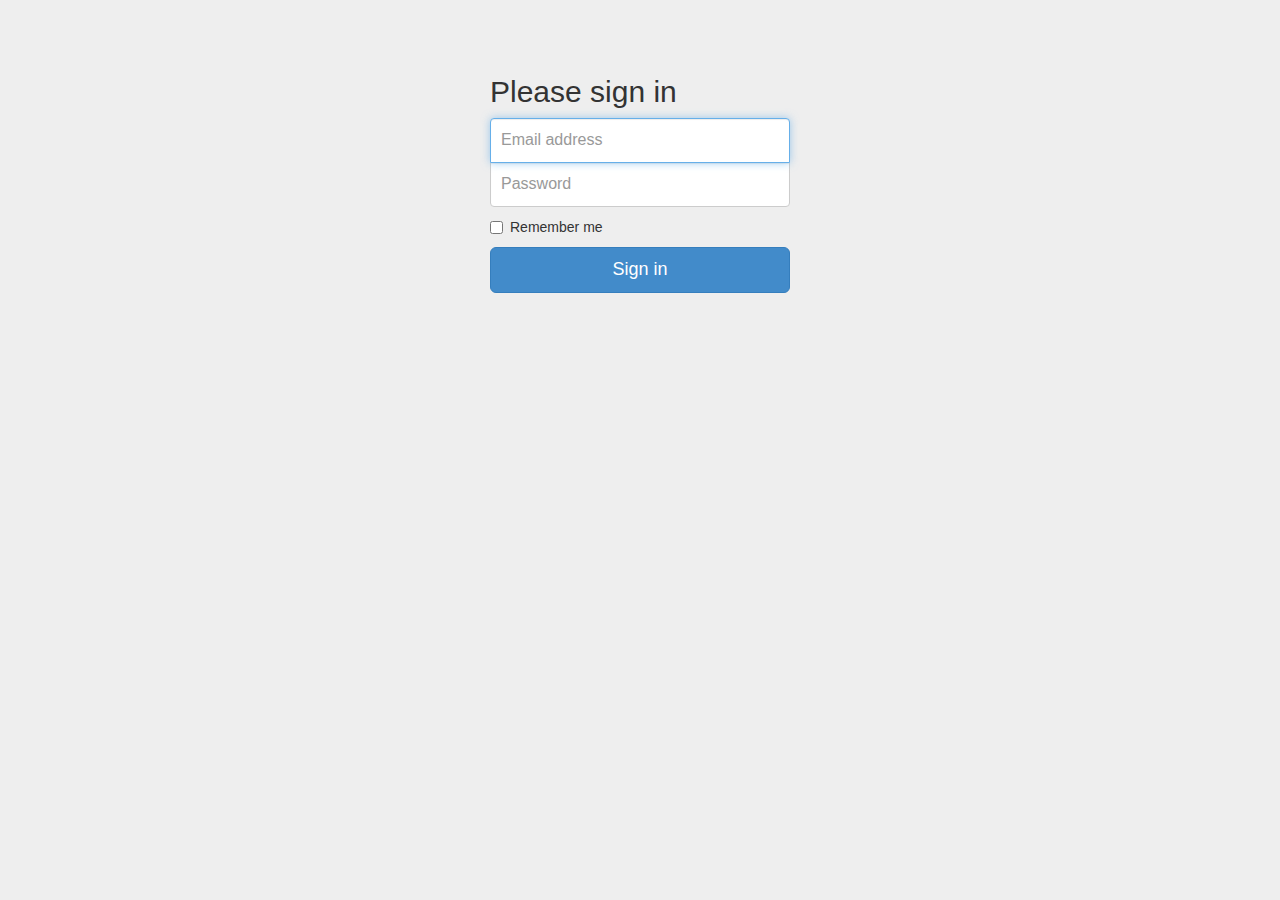
<file: libs/bootstrap3/examples/signin/index.html>
<!DOCTYPE html>
<html lang="en">
  <head>
    <meta charset="utf-8">
    <meta name="viewport" content="width=device-width, initial-scale=1.0">
    <meta name="description" content="">
    <meta name="author" content="">
    <link rel="shortcut icon" href="../../assets/ico/favicon.png">

    <title>Signin Template for Bootstrap</title>

    <!-- Bootstrap core CSS -->
    <link href="../../dist/css/bootstrap.css" rel="stylesheet">

    <!-- Custom styles for this template -->
    <link href="signin.css" rel="stylesheet">

    <!-- HTML5 shim and Respond.js IE8 support of HTML5 elements and media queries -->
    <!--[if lt IE 9]>
      <script src="../../assets/js/html5shiv.js"></script>
      <script src="../../assets/js/respond.min.js"></script>
    <![endif]-->
  </head>

  <body>

    <div class="container">

      <form class="form-signin">
        <h2 class="form-signin-heading">Please sign in</h2>
        <input type="text" class="form-control" placeholder="Email address" autofocus>
        <input type="password" class="form-control" placeholder="Password">
        <label class="checkbox">
          <input type="checkbox" value="remember-me"> Remember me
        </label>
        <button class="btn btn-lg btn-primary btn-block" type="submit">Sign in</button>
      </form>

    </div> <!-- /container -->


    <!-- Bootstrap core JavaScript
    ================================================== -->
    <!-- Placed at the end of the document so the pages load faster -->
  </body>
</html>
</file>
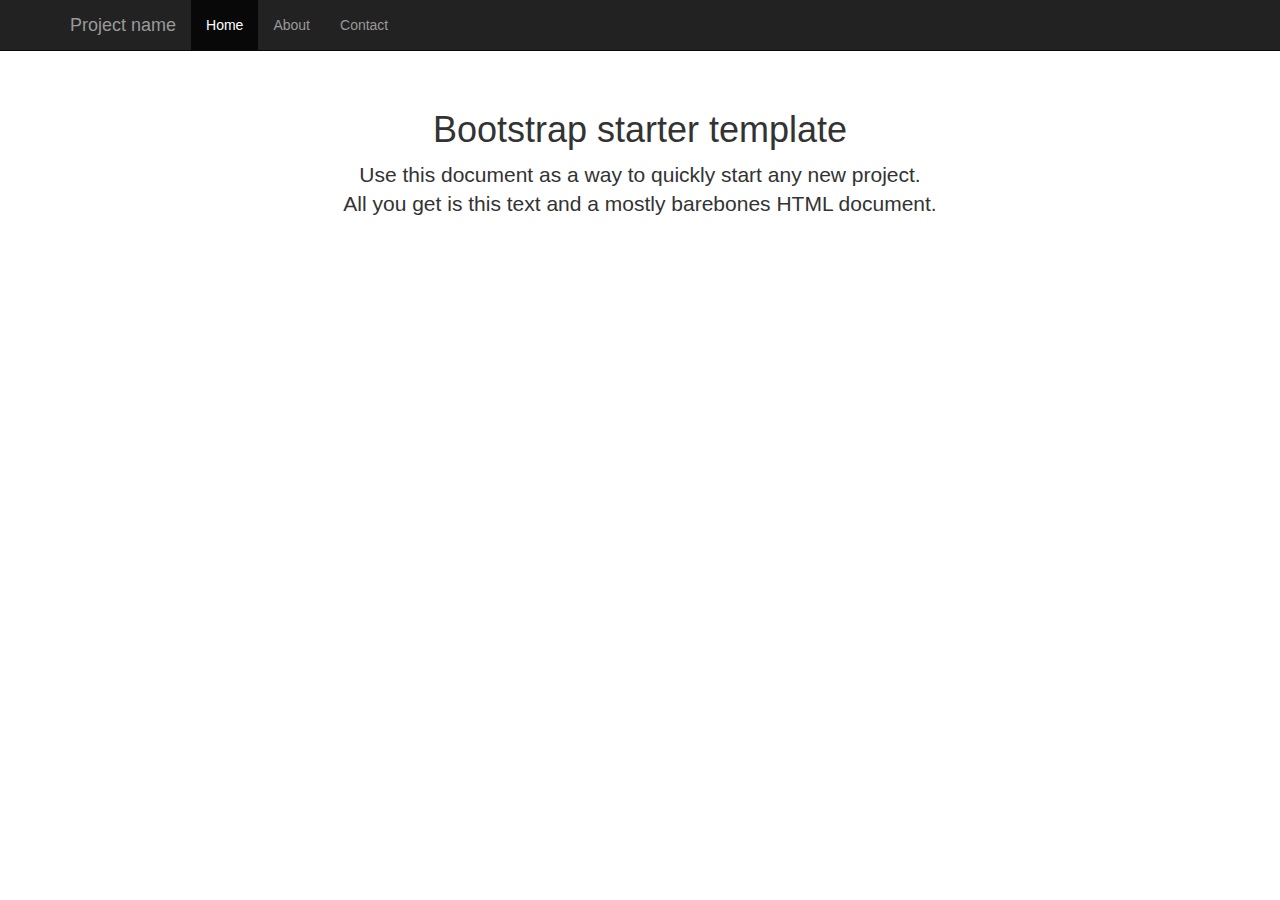
<file: libs/bootstrap3/examples/starter-template/index.html>
<!DOCTYPE html>
<html lang="en">
  <head>
    <meta charset="utf-8">
    <meta name="viewport" content="width=device-width, initial-scale=1.0">
    <meta name="description" content="">
    <meta name="author" content="">
    <link rel="shortcut icon" href="../../assets/ico/favicon.png">

    <title>Starter Template for Bootstrap</title>

    <!-- Bootstrap core CSS -->
    <link href="../../dist/css/bootstrap.css" rel="stylesheet">

    <!-- Custom styles for this template -->
    <link href="starter-template.css" rel="stylesheet">

    <!-- HTML5 shim and Respond.js IE8 support of HTML5 elements and media queries -->
    <!--[if lt IE 9]>
      <script src="../../assets/js/html5shiv.js"></script>
      <script src="../../assets/js/respond.min.js"></script>
    <![endif]-->
  </head>

  <body>

    <div class="navbar navbar-inverse navbar-fixed-top">
      <div class="container">
        <div class="navbar-header">
          <button type="button" class="navbar-toggle" data-toggle="collapse" data-target=".navbar-collapse">
            <span class="icon-bar"></span>
            <span class="icon-bar"></span>
            <span class="icon-bar"></span>
          </button>
          <a class="navbar-brand" href="#">Project name</a>
        </div>
        <div class="collapse navbar-collapse">
          <ul class="nav navbar-nav">
            <li class="active"><a href="#">Home</a></li>
            <li><a href="#about">About</a></li>
            <li><a href="#contact">Contact</a></li>
          </ul>
        </div><!--/.nav-collapse -->
      </div>
    </div>

    <div class="container">

      <div class="starter-template">
        <h1>Bootstrap starter template</h1>
        <p class="lead">Use this document as a way to quickly start any new project.<br> All you get is this text and a mostly barebones HTML document.</p>
      </div>

    </div><!-- /.container -->


    <!-- Bootstrap core JavaScript
    ================================================== -->
    <!-- Placed at the end of the document so the pages load faster -->
    <script src="../../assets/js/jquery.js"></script>
    <script src="../../dist/js/bootstrap.min.js"></script>
  </body>
</html>
</file>
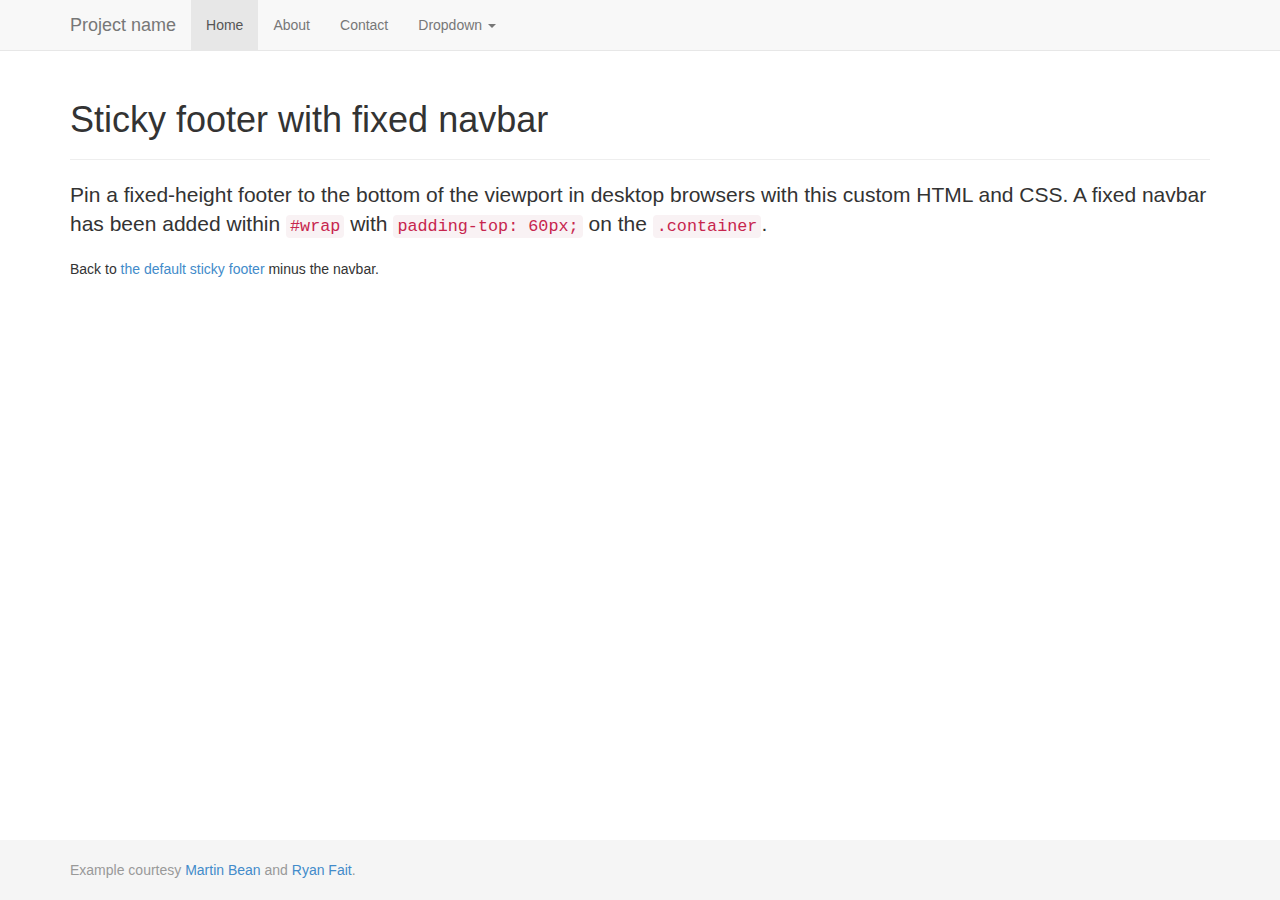
<file: libs/bootstrap3/examples/sticky-footer-navbar/index.html>
<!DOCTYPE html>
<html lang="en">
  <head>
    <meta charset="utf-8">
    <meta name="viewport" content="width=device-width, initial-scale=1.0">
    <meta name="description" content="">
    <meta name="author" content="">
    <link rel="shortcut icon" href="../../assets/ico/favicon.png">

    <title>Sticky Footer Navbar Template for Bootstrap</title>

    <!-- Bootstrap core CSS -->
    <link href="../../dist/css/bootstrap.css" rel="stylesheet">

    <!-- Custom styles for this template -->
    <link href="sticky-footer-navbar.css" rel="stylesheet">

    <!-- HTML5 shim and Respond.js IE8 support of HTML5 elements and media queries -->
    <!--[if lt IE 9]>
      <script src="../../assets/js/html5shiv.js"></script>
      <script src="../../assets/js/respond.min.js"></script>
    <![endif]-->
  </head>

  <body>

    <!-- Wrap all page content here -->
    <div id="wrap">

      <!-- Fixed navbar -->
      <div class="navbar navbar-default navbar-fixed-top">
        <div class="container">
          <div class="navbar-header">
            <button type="button" class="navbar-toggle" data-toggle="collapse" data-target=".navbar-collapse">
              <span class="icon-bar"></span>
              <span class="icon-bar"></span>
              <span class="icon-bar"></span>
            </button>
            <a class="navbar-brand" href="#">Project name</a>
          </div>
          <div class="collapse navbar-collapse">
            <ul class="nav navbar-nav">
              <li class="active"><a href="#">Home</a></li>
              <li><a href="#about">About</a></li>
              <li><a href="#contact">Contact</a></li>
              <li class="dropdown">
                <a href="#" class="dropdown-toggle" data-toggle="dropdown">Dropdown <b class="caret"></b></a>
                <ul class="dropdown-menu">
                  <li><a href="#">Action</a></li>
                  <li><a href="#">Another action</a></li>
                  <li><a href="#">Something else here</a></li>
                  <li class="divider"></li>
                  <li class="dropdown-header">Nav header</li>
                  <li><a href="#">Separated link</a></li>
                  <li><a href="#">One more separated link</a></li>
                </ul>
              </li>
            </ul>
          </div><!--/.nav-collapse -->
        </div>
      </div>

      <!-- Begin page content -->
      <div class="container">
        <div class="page-header">
          <h1>Sticky footer with fixed navbar</h1>
        </div>
        <p class="lead">Pin a fixed-height footer to the bottom of the viewport in desktop browsers with this custom HTML and CSS. A fixed navbar has been added within <code>#wrap</code> with <code>padding-top: 60px;</code> on the <code>.container</code>.</p>
        <p>Back to <a href="../sticky-footer">the default sticky footer</a> minus the navbar.</p>
      </div>
    </div>

    <div id="footer">
      <div class="container">
        <p class="text-muted credit">Example courtesy <a href="http://martinbean.co.uk">Martin Bean</a> and <a href="http://ryanfait.com/sticky-footer/">Ryan Fait</a>.</p>
      </div>
    </div>


    <!-- Bootstrap core JavaScript
    ================================================== -->
    <!-- Placed at the end of the document so the pages load faster -->
    <script src="../../assets/js/jquery.js"></script>
    <script src="../../dist/js/bootstrap.min.js"></script>
  </body>
</html>
</file>
<file: base.css>
* {
  margin: 0;
  padding: 0;
}
#glift_display1 {
  position: relative;
  width: 100%;
  height: 500px;
  /* width:100%; */
  /* height:100%; */
}
body {
  /* Some experimentation with textures */
  /* background-image:url('images/sandpaper.png'); */
  /* background-image:url('images/witewall_3.png'); */
  background-repeat:repeat;
}
#type_selector {
  float:left;
  position:relative;
  z-index:0;
}
.zinline {
  display: inline;
}

.fl-right {
  display: inline;
  float: right;
  font-size: .75em;
}
</file>
<file: libs/bootstrap3/examples/grid/grid.css>
.container {
  padding-left: 15px;
  padding-right: 15px;
}

h4 {
  margin-top: 25px;
}
.row {
  margin-bottom: 20px;
}
.row .row {
  margin-top: 10px;
  margin-bottom: 0;
}
[class*="col-"] {
  padding-top: 15px;
  padding-bottom: 15px;
  background-color: #eee;
  border: 1px solid #ddd;
  background-color: rgba(86,61,124,.15);
  border: 1px solid rgba(86,61,124,.2);
}

hr {
  margin-top: 40px;
  margin-bottom: 40px;
}
</file>
<file: libs/bootstrap3/examples/jumbotron-narrow/jumbotron-narrow.css>
/* Space out content a bit */
body {
  padding-top: 20px;
  padding-bottom: 20px;
}

/* Everything but the jumbotron gets side spacing for mobile first views */
.header,
.marketing,
.footer {
  padding-left: 15px;
  padding-right: 15px;
}

/* Custom page header */
.header {
  border-bottom: 1px solid #e5e5e5;
}
/* Make the masthead heading the same height as the navigation */
.header h3 {
  margin-top: 0;
  margin-bottom: 0;
  line-height: 40px;
  padding-bottom: 19px;
}

/* Custom page footer */
.footer {
  padding-top: 19px;
  color: #777;
  border-top: 1px solid #e5e5e5;
}

/* Customize container */
@media (min-width: 768px) {
  .container {
    max-width: 730px;
  }
}
.container-narrow > hr {
  margin: 30px 0;
}

/* Main marketing message and sign up button */
.jumbotron {
  text-align: center;
  border-bottom: 1px solid #e5e5e5;
}
.jumbotron .btn {
  font-size: 21px;
  padding: 14px 24px;
}

/* Supporting marketing content */
.marketing {
  margin: 40px 0;
}
.marketing p + h4 {
  margin-top: 28px;
}

/* Responsive: Portrait tablets and up */
@media screen and (min-width: 768px) {
  /* Remove the padding we set earlier */
  .header,
  .marketing,
  .footer {
    padding-left: 0;
    padding-right: 0;
  }
  /* Space out the masthead */
  .header {
    margin-bottom: 30px;
  }
  /* Remove the bottom border on the jumbotron for visual effect */
  .jumbotron {
    border-bottom: 0;
  }
}
</file>
<file: libs/bootstrap3/examples/jumbotron/jumbotron.css>
/* Move down content because we have a fixed navbar that is 50px tall */
body {
  padding-top: 50px;
  padding-bottom: 20px;
}
</file>
<file: libs/bootstrap3/examples/justified-nav/justified-nav.css>
body {
  padding-top: 20px;
}

.footer {
  border-top: 1px solid #eee;
  margin-top: 40px;
  padding-top: 40px;
  padding-bottom: 40px;
}

/* Main marketing message and sign up button */
.jumbotron {
  text-align: center;
  background-color: transparent;
}
.jumbotron .btn {
  font-size: 21px;
  padding: 14px 24px;
}

/* Customize the nav-justified links to be fill the entire space of the .navbar */

.nav-justified {
  background-color: #eee;
  border-radius: 5px;
  border: 1px solid #ccc;
}
.nav-justified > li > a {
  padding-top: 15px;
  padding-bottom: 15px;
  color: #777;
  font-weight: bold;
  text-align: center;
  border-bottom: 1px solid #d5d5d5;
  background-color: #e5e5e5; /* Old browsers */
  background-repeat: repeat-x; /* Repeat the gradient */
  background-image: -moz-linear-gradient(top, #f5f5f5 0%, #e5e5e5 100%); /* FF3.6+ */
  background-image: -webkit-gradient(linear, left top, left bottom, color-stop(0%,#f5f5f5), color-stop(100%,#e5e5e5)); /* Chrome,Safari4+ */
  background-image: -webkit-linear-gradient(top, #f5f5f5 0%,#e5e5e5 100%); /* Chrome 10+,Safari 5.1+ */
  background-image: -ms-linear-gradient(top, #f5f5f5 0%,#e5e5e5 100%); /* IE10+ */
  background-image: -o-linear-gradient(top, #f5f5f5 0%,#e5e5e5 100%); /* Opera 11.10+ */
  filter: progid:DXImageTransform.Microsoft.gradient( startColorstr='#f5f5f5', endColorstr='#e5e5e5',GradientType=0 ); /* IE6-9 */
  background-image: linear-gradient(top, #f5f5f5 0%,#e5e5e5 100%); /* W3C */
}
.nav-justified > .active > a,
.nav-justified > .active > a:hover,
.nav-justified > .active > a:focus {
  background-color: #ddd;
  background-image: none;
  box-shadow: inset 0 3px 7px rgba(0,0,0,.15);
}
.nav-justified > li:first-child > a {
  border-radius: 5px 5px 0 0;
}
.nav-justified > li:last-child > a {
  border-bottom: 0;
  border-radius: 0 0 5px 5px;
}

@media (min-width: 768px) {
  .nav-justified {
    max-height: 52px;
  }
  .nav-justified > li > a {
    border-left: 1px solid #fff;
    border-right: 1px solid #d5d5d5;
  }
  .nav-justified > li:first-child > a {
    border-left: 0;
    border-radius: 5px 0 0 5px;
  }
  .nav-justified > li:last-child > a {
    border-radius: 0 5px 5px 0;
    border-right: 0;
  }
}

/* Responsive: Portrait tablets and up */
@media screen and (min-width: 768px) {
  /* Remove the padding we set earlier */
  .masthead,
  .marketing,
  .footer {
    padding-left: 0;
    padding-right: 0;
  }
}
</file>
<file: libs/bootstrap3/examples/navbar-fixed-top/navbar-fixed-top.css>
body {
  min-height: 2000px;
  padding-top: 70px;
}
</file>
<file: libs/bootstrap3/examples/navbar-static-top/navbar-static-top.css>
body {
  min-height: 2000px;
}

.navbar-static-top {
  margin-bottom: 19px;
}
</file>
<file: libs/bootstrap3/examples/navbar/navbar.css>
body {
padding: 30px;
}

.navbar {
margin-bottom: 30px;
}
</file>
<file: libs/bootstrap3/examples/non-responsive/non-responsive.css>
/* Template-specific stuff
 *
 * Customizations just for the template—these are not necessary for anything
 * with disabling the responsiveness.
 */

/* Account for fixed navbar */
body {
  padding-top: 70px;
  padding-bottom: 30px;
}

/* Finesse the page header spacing */
.page-header {
  margin-bottom: 30px;
}
.page-header .lead {
  margin-bottom: 10px;
}


/* Non-responsive overrides
 *
 * Utilitze the following CSS to disable the responsive-ness of the container,
 * grid system, and navbar.
 */

/* Reset the container */
.container {
  max-width: none !important;
  width: 970px;
}

/* Demonstrate the grids */
.col-xs-4 {
  padding-top: 15px;
  padding-bottom: 15px;
  background-color: #eee;
  border: 1px solid #ddd;
  background-color: rgba(86,61,124,.15);
  border: 1px solid rgba(86,61,124,.2);
}

.container .navbar-header,
.container .navbar-collapse {
  margin-right: 0;
  margin-left: 0;
}

/* Always float the navbar header */
.navbar-header {
  float: left;
}

/* Undo the collapsing navbar */
.navbar-collapse {
  display: block !important;
  height: auto !important;
  padding-bottom: 0;
  overflow: visible !important;
}

.navbar-toggle {
  display: none;
}

.navbar-brand {
  margin-left: -15px;
}

/* Always apply the floated nav */
.navbar-nav {
  float: left;
  margin: 0;
}
.navbar-nav > li {
  float: left;
}
.navbar-nav > li > a {
  padding: 15px;
}

/* Redeclare since we override the float above */
.navbar-nav.navbar-right {
  float: right;
}

/* Undo custom dropdowns */
.navbar .open .dropdown-menu {
  position: absolute;
  float: left;
  background-color: #fff;
  border: 1px solid #cccccc;
  border: 1px solid rgba(0, 0, 0, 0.15);
  border-width: 0 1px 1px;
  border-radius: 0 0 4px 4px;
  -webkit-box-shadow: 0 6px 12px rgba(0, 0, 0, 0.175);
          box-shadow: 0 6px 12px rgba(0, 0, 0, 0.175);
}
.navbar .open .dropdown-menu > li > a {
  color: #333;
}
.navbar .open .dropdown-menu > li > a:hover,
.navbar .open .dropdown-menu > li > a:focus,
.navbar .open .dropdown-menu > .active > a,
.navbar .open .dropdown-menu > .active > a:hover,
.navbar .open .dropdown-menu > .active > a:focus {
  color: #fff !important;
  background-color: #428bca !important;
}
.navbar .open .dropdown-menu > .disabled > a,
.navbar .open .dropdown-menu > .disabled > a:hover,
.navbar .open .dropdown-menu > .disabled > a:focus {
  color: #999 !important;
  background-color: transparent !important;
}
</file>
<file: libs/bootstrap3/examples/offcanvas/offcanvas.css>
/*
 * Style twaks
 * --------------------------------------------------
 */
body {
  padding-top: 70px;
}
footer {
  padding-left: 15px;
  padding-right: 15px;
}

/*
 * Off Canvas
 * --------------------------------------------------
 */
@media screen and (max-width: 768px) {
  .row-offcanvas {
    position: relative;
    -webkit-transition: all 0.25s ease-out;
    -moz-transition: all 0.25s ease-out;
    transition: all 0.25s ease-out;
  }

  .row-offcanvas-right
  .sidebar-offcanvas {
    right: -50%; /* 6 columns */
  }

  .row-offcanvas-left
  .sidebar-offcanvas {
    left: -50%; /* 6 columns */
  }

  .row-offcanvas-right.active {
    right: 50%; /* 6 columns */
  }

  .row-offcanvas-left.active {
    left: 50%; /* 6 columns */
  }

  .sidebar-offcanvas {
    position: absolute;
    top: 0;
    width: 50%; /* 6 columns */
  }
}
</file>
<file: libs/bootstrap3/examples/signin/signin.css>
body {
  padding-top: 40px;
  padding-bottom: 40px;
  background-color: #eee;
}

.form-signin {
  max-width: 330px;
  padding: 15px;
  margin: 0 auto;
}
.form-signin .form-signin-heading,
.form-signin .checkbox {
  margin-bottom: 10px;
}
.form-signin .checkbox {
  font-weight: normal;
}
.form-signin .form-control {
  position: relative;
  font-size: 16px;
  height: auto;
  padding: 10px;
  -webkit-box-sizing: border-box;
     -moz-box-sizing: border-box;
          box-sizing: border-box;
}
.form-signin .form-control:focus {
  z-index: 2;
}
.form-signin input[type="text"] {
  margin-bottom: -1px;
  border-bottom-left-radius: 0;
  border-bottom-right-radius: 0;
}
.form-signin input[type="password"] {
  margin-bottom: 10px;
  border-top-left-radius: 0;
  border-top-right-radius: 0;
}
</file>
<file: libs/bootstrap3/examples/starter-template/starter-template.css>
body {
  padding-top: 50px;
}
.starter-template {
  padding: 40px 15px;
  text-align: center;
}
</file>
<file: libs/bootstrap3/examples/sticky-footer-navbar/sticky-footer-navbar.css>
/* Sticky footer styles
-------------------------------------------------- */

html,
body {
  height: 100%;
  /* The html and body elements cannot have any padding or margin. */
}

/* Wrapper for page content to push down footer */
#wrap {
  min-height: 100%;
  height: auto !important;
  height: 100%;
  /* Negative indent footer by its height */
  margin: 0 auto -60px;
  /* Pad bottom by footer height */
  padding: 0 0 60px;
}

/* Set the fixed height of the footer here */
#footer {
  height: 60px;
  background-color: #f5f5f5;
}


/* Custom page CSS
-------------------------------------------------- */
/* Not required for template or sticky footer method. */

#wrap > .container {
  padding: 60px 15px 0;
}
.container .credit {
  margin: 20px 0;
}

#footer > .container {
  padding-left: 15px;
  padding-right: 15px;
}

code {
  font-size: 80%;
}
</file>
